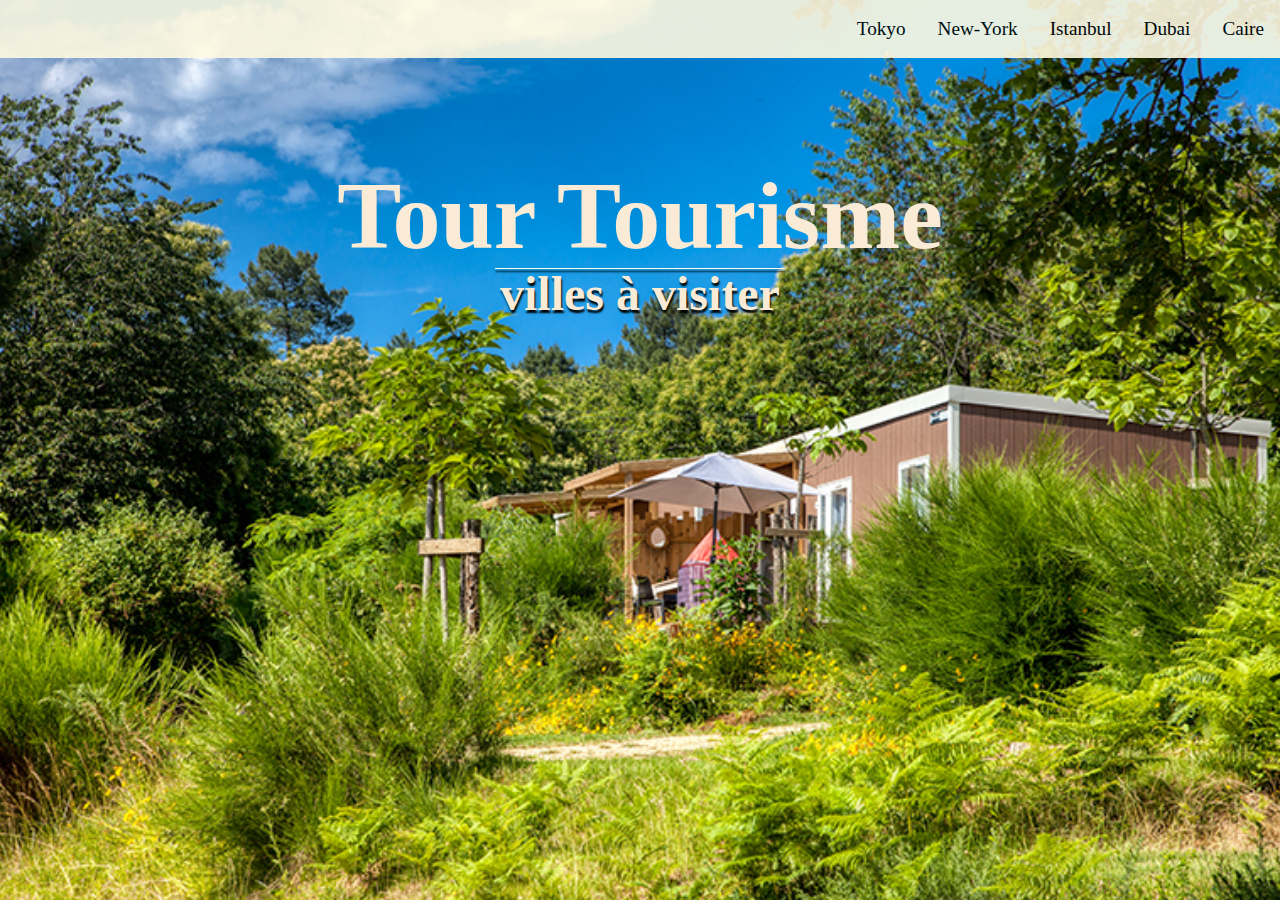
<file: index.html>
<!DOCTYPE html>
<html lang="en">
<head>
    <!--link rel="stylesheet" href="https://cdnjs.cloudflare.com/ajax/libs/font-awesome/4.7.0/css/font-awesome.css"-->
    <link rel="stylesheet" href="style.css">
    <meta charset="UTF-8">
    <meta http-equiv="X-UA-Compatible" content="IE=edge">
    <meta name="viewport" content="width=device-width, initial-scale=1.0">
    <title>Tourisme</title>
</head>
<body>
<header>
        <nav>
            <ul>
         </ul>
         <a href="caire.html">Caire</a>
         <a href="dubai.html">Dubai</a>
         <a href="istanbul.html" >Istanbul</a>
         <a href="new-york.html">New-York</a>
         <a href="tokyo.html">Tokyo</a>
                 </nav>
    <div id="imageDufont">
    <h1>Tour Tourisme</h1>
    <div id="premierTrait"></div>
    <h3>villes à visiter</h3>
</div>
</header>
<section id="presentation">
    <!--div id="textInto">
        <h2 align="center">Les meilleurs villes pour le tourisme</h2>
        <div id="prestations">
            <div class="imagesPrestation">
                <h4>CAIRE</h4>
                <a href="caire.html"><img width="500" src="images/c3.jpeg" alt=""></a>
            </div>
            <div class="imagesPrestation">
                <h4>DUBAI</h4>
                <a href="dubai.html"><img width="500" src="images/d1.jpg" alt=""></a>
            </div> 
            <div class="imagesPrestation">
                <h4>ISTANBUL</h4>
                <a href="istanbul.html"><img width="500" src="images/Is1.jpeg" alt=""></a>
            </div> 
            <div class="imagesPrestation">
                <h4>NEW-YORK</h4>
                <a href="new-york.html"><img width="500" src="images/nw1.png" alt=""></a>
            </div> 
            <div class="imagesPrestation">
                <h4>TOKYO</h4>
                <a href="tokyo.html"><img width="500" src="images/to4.webp" alt=""></a>
            </div> 
        </div>

    </div-->
</section>
</body>
</html>
</file>
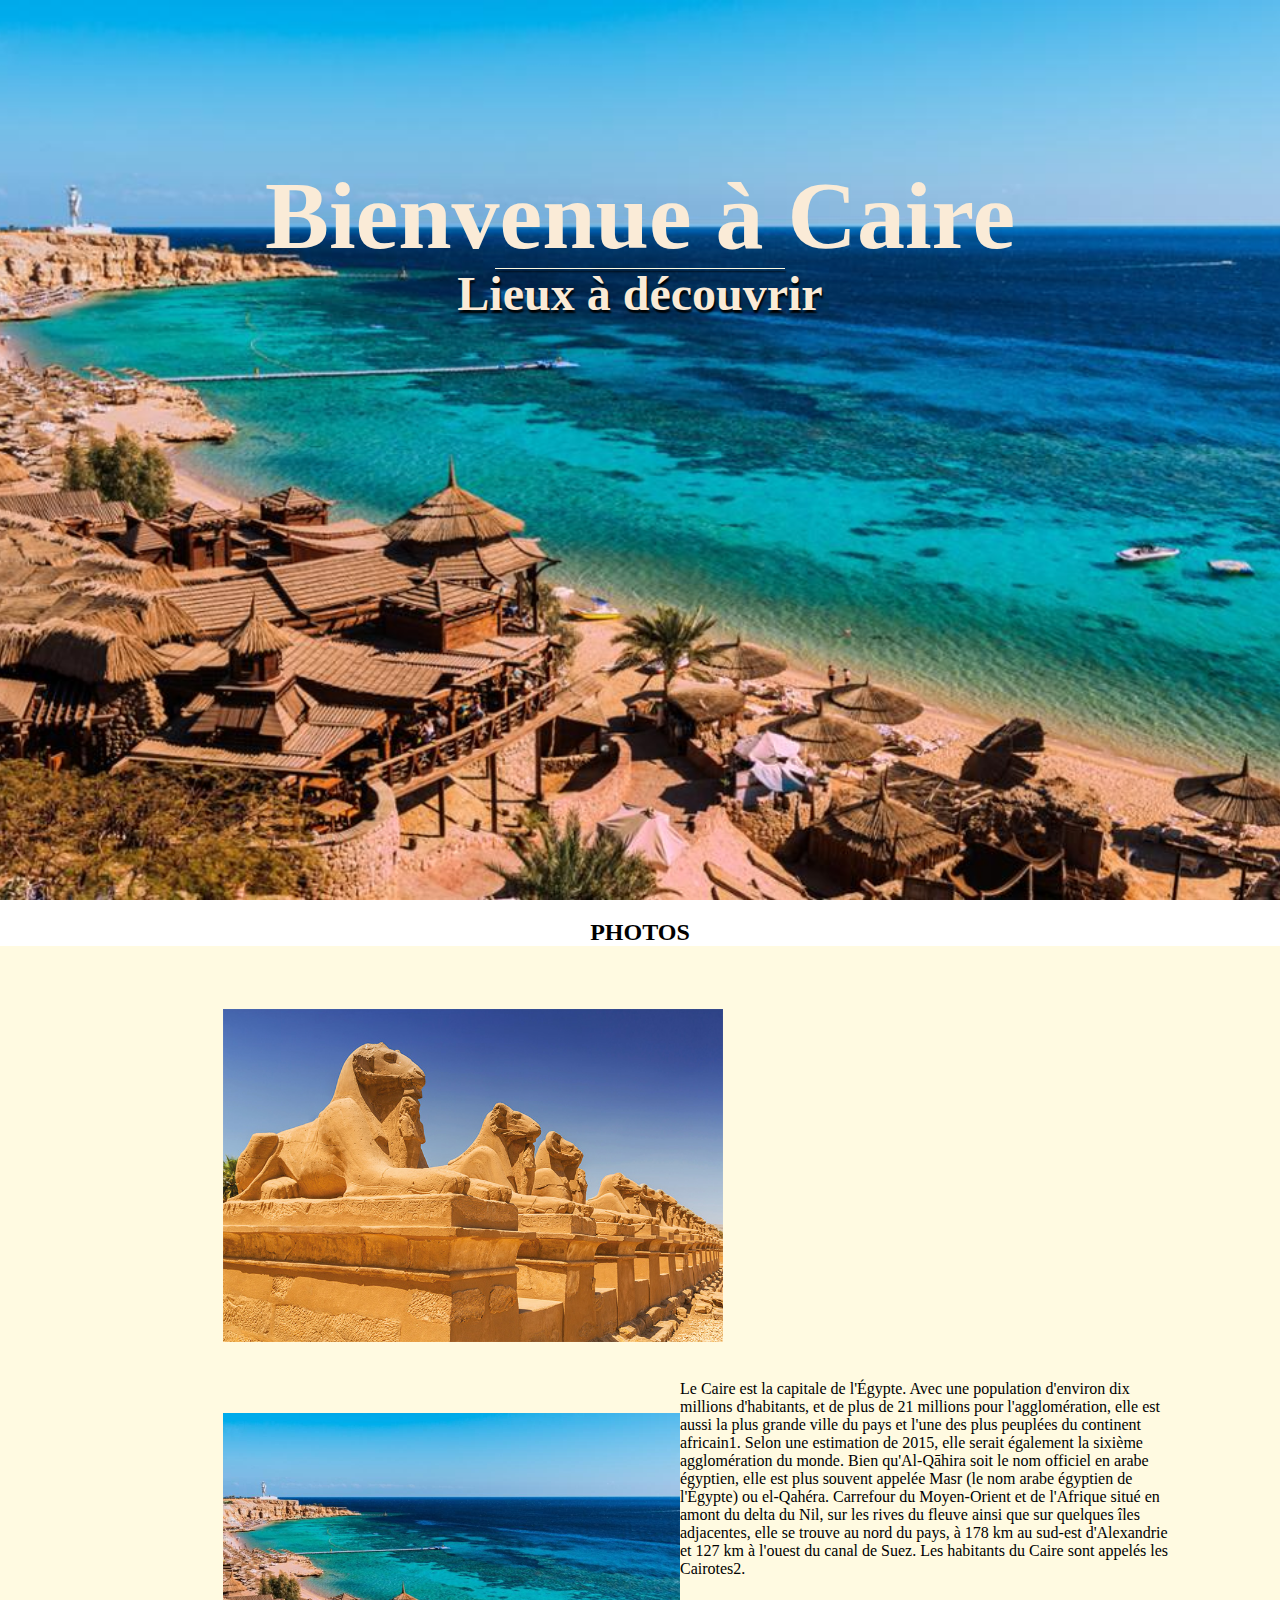
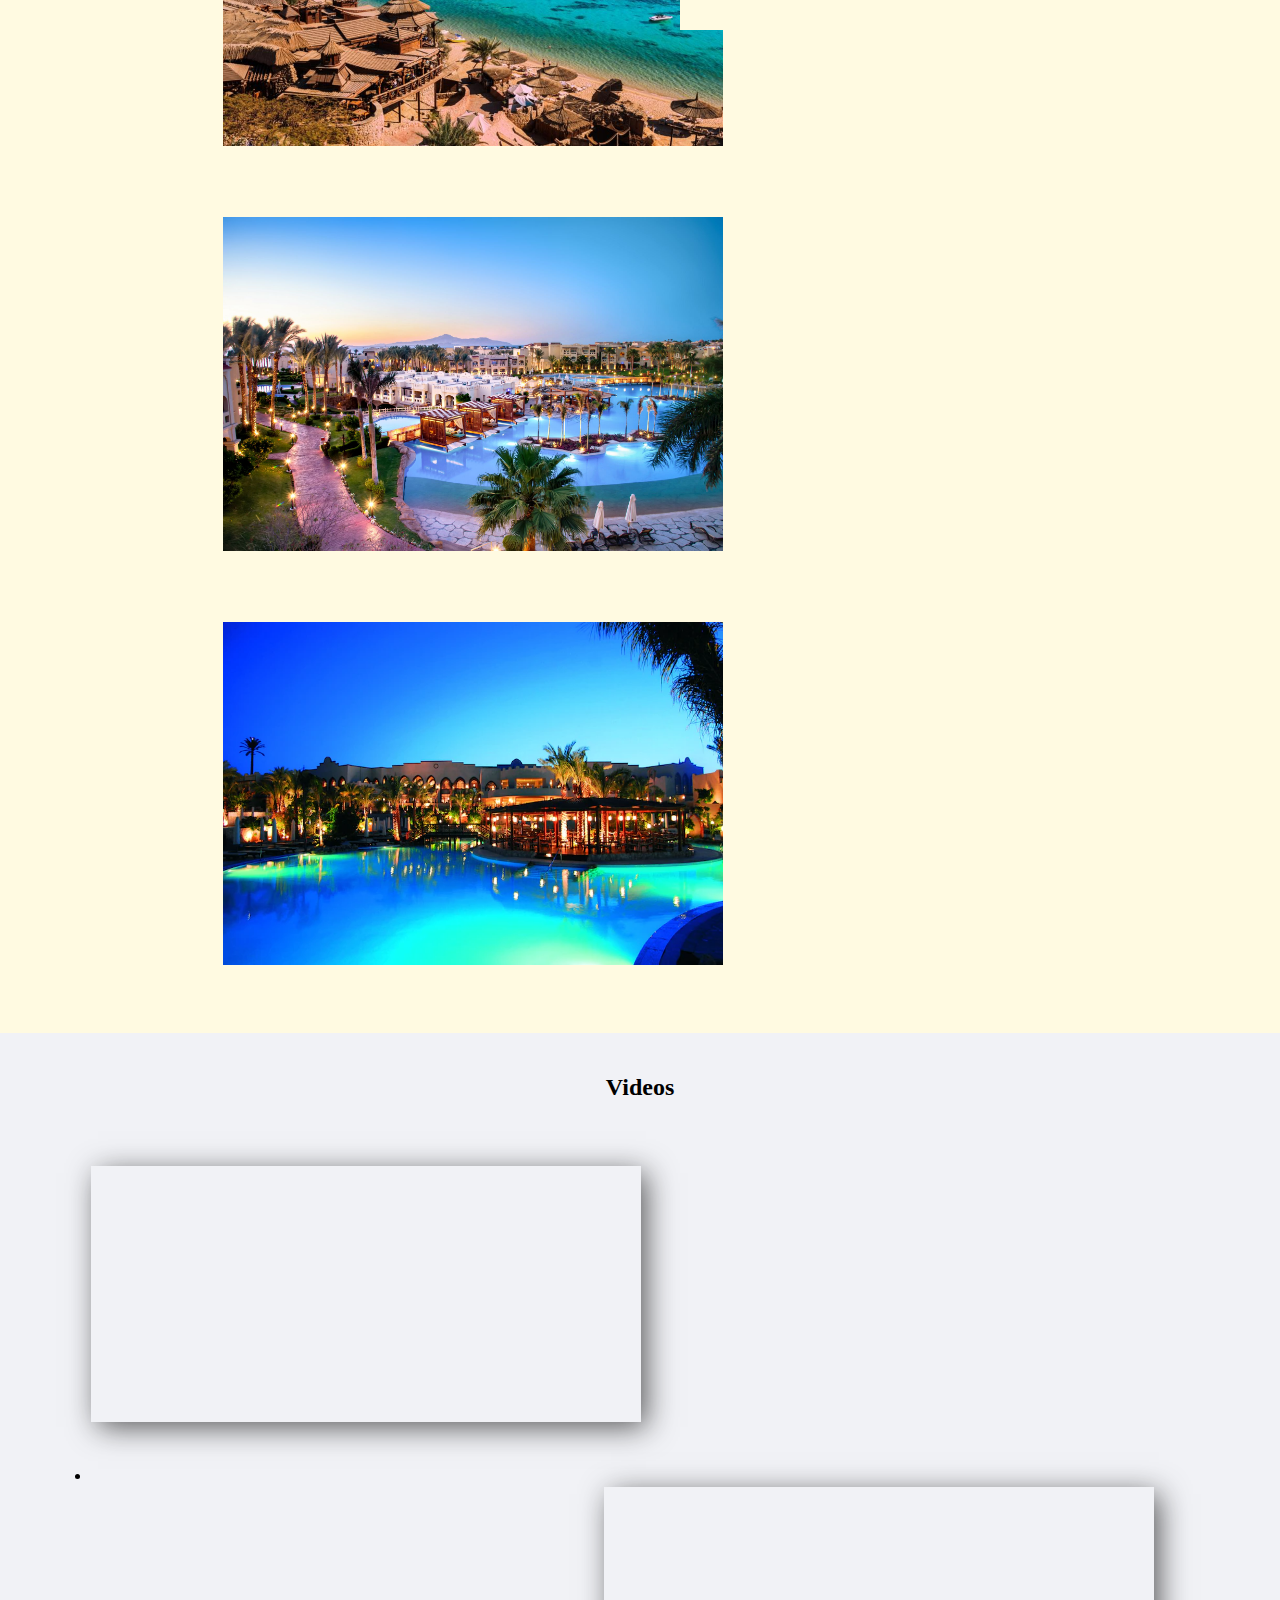
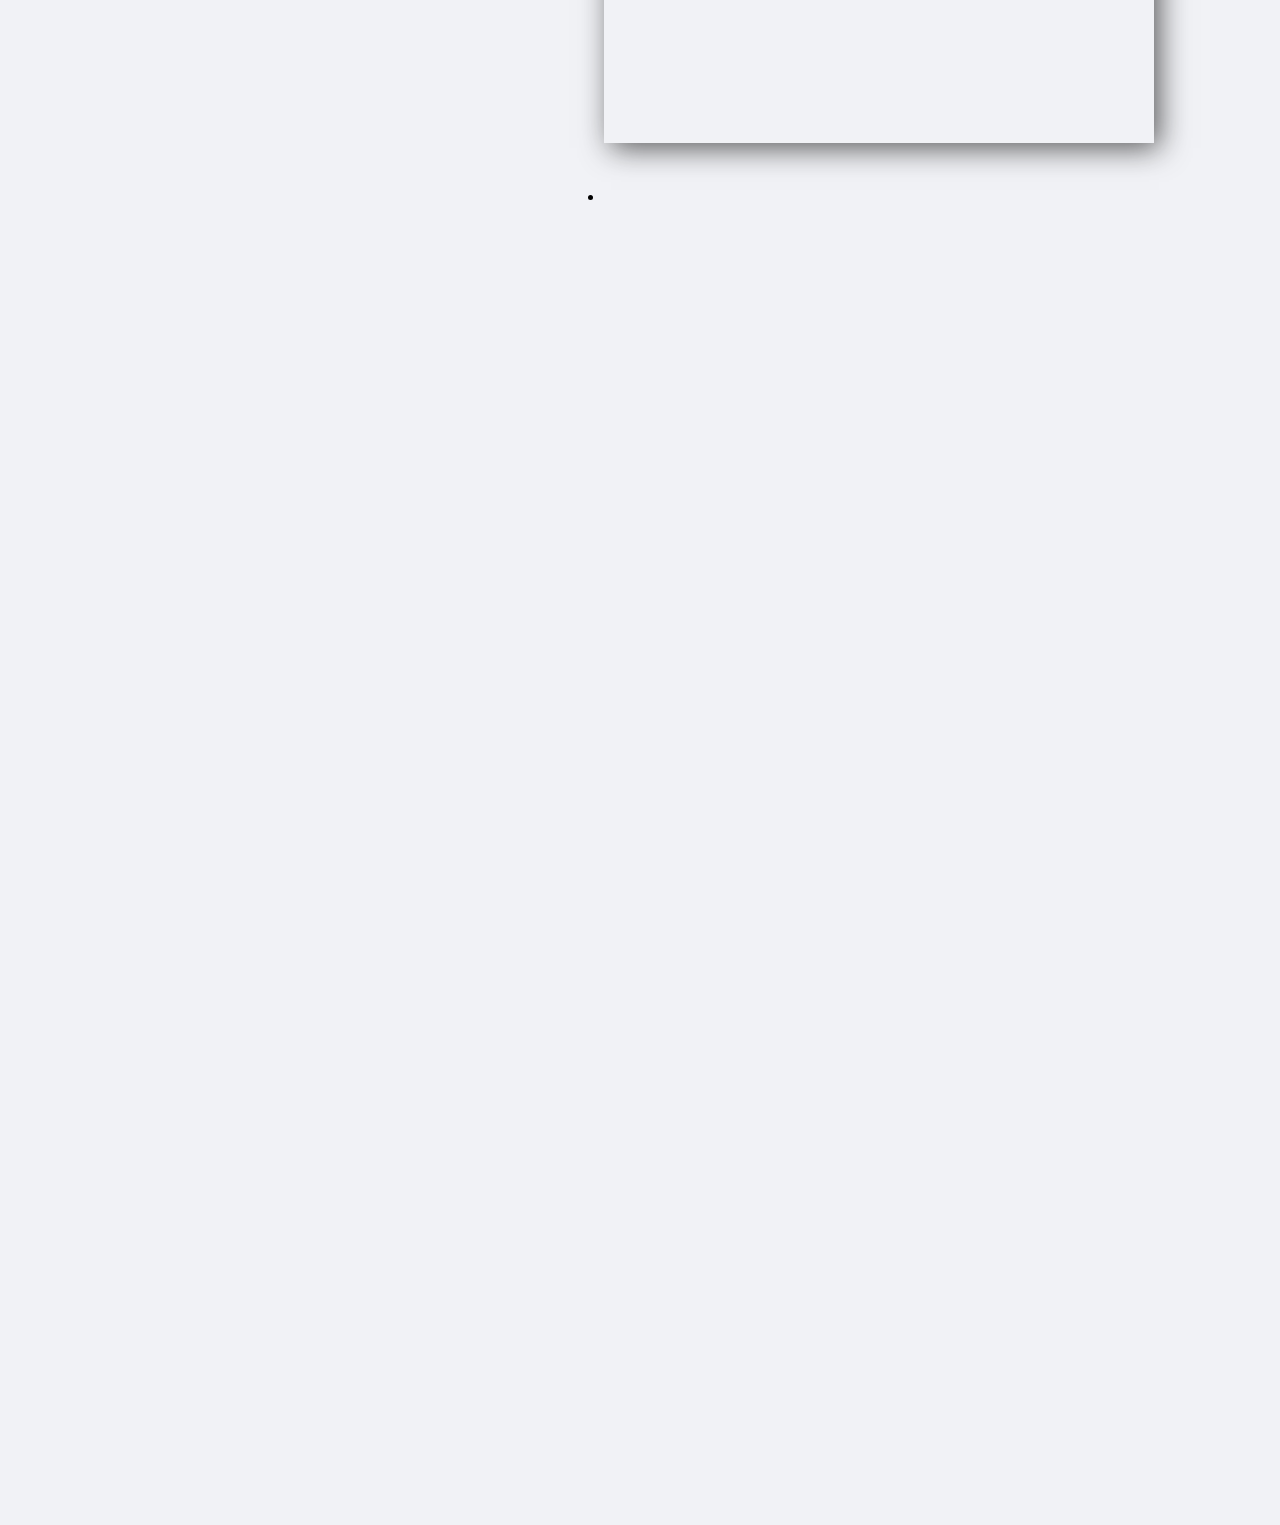
<file: caire.html>
<!DOCTYPE html>
<html lang="en">
<head>
    <link rel="stylesheet" href="style.css">
    <meta charset="UTF-8">
    <meta http-equiv="X-UA-Compatible" content="IE=edge">
    <meta name="viewport" content="width=device-width, initial-scale=1.0">
    <title>Caire</title>
</head>
<body>
    <header>
        <div id="ifont">
            <h1>Bienvenue à Caire</h1>
            <div id="pTrait"></div>
            <h3>Lieux à découvrir</h3>
        </div>
        <section id="presentation"> 
            <div id="textInto">
                <h2 align="center">PHOTOS </h2>
                <div id="prestations">
                    <div class="imagesPrestation">
                        <a href="#"><img width="500" src="images/c2.jpeg" alt=""></a>
                    </div> 
                    <div class="imagesPrestation">
                        <a href="#"><img width="500" src="images/c3.jpeg" alt=""></a>
                    </div> 
                    <div class="oz">
                        <p >Le Caire est la capitale de l'Égypte. Avec une population d'environ dix millions d'habitants, et de plus de 21 millions pour l'agglomération, elle est aussi la plus grande ville du pays et l'une des plus peuplées du continent africain1. Selon une estimation de 2015, elle serait également la sixième agglomération du monde. Bien qu'Al-Qāhira soit le nom officiel en arabe égyptien, elle est plus souvent appelée Masr (le nom arabe égyptien de l'Égypte) ou el-Qahéra. Carrefour du Moyen-Orient et de l'Afrique situé en amont du delta du Nil, sur les rives du fleuve ainsi que sur quelques îles adjacentes, elle se trouve au nord du pays, à 178 km au sud-est d'Alexandrie et 127 km à l'ouest du canal de Suez. Les habitants du Caire sont appelés les Cairotes2.
                        </p>
                        </div> 
                    <div class="imagesPrestation">
                        <a href="#"><img width="500" src="images/c4.jpeg" alt=""></a>
                    </div> 
                    <div class="imagesPrestation">
                        <a href="#"><img width="500" src="images/c5.webp" alt=""></a>
                    </div> 
                </div>
        
            </div>
        </section>
    </header>
    <section id="tourisme">
        <h2 align="center">Videos</h2>
        <ul>
            <li id="pp"><iframe width="560" height="315" src="https://www.youtube.com/embed/Ou7tYNfo7Rk" title="YouTube video player" frameborder="0" allow="accelerometer; autoplay; clipboard-write; encrypted-media; gyroscope; picture-in-picture" allowfullscreen></iframe></li>
            <li id="pd"><iframe width="560" height="315" src="https://www.youtube.com/embed/yVOfFQSRTNs" title="YouTube video player" frameborder="0" allow="accelerometer; autoplay; clipboard-write; encrypted-media; gyroscope; picture-in-picture" allowfullscreen></iframe></li>
            
        </ul>
    </section>
</body>
</html>
</file>
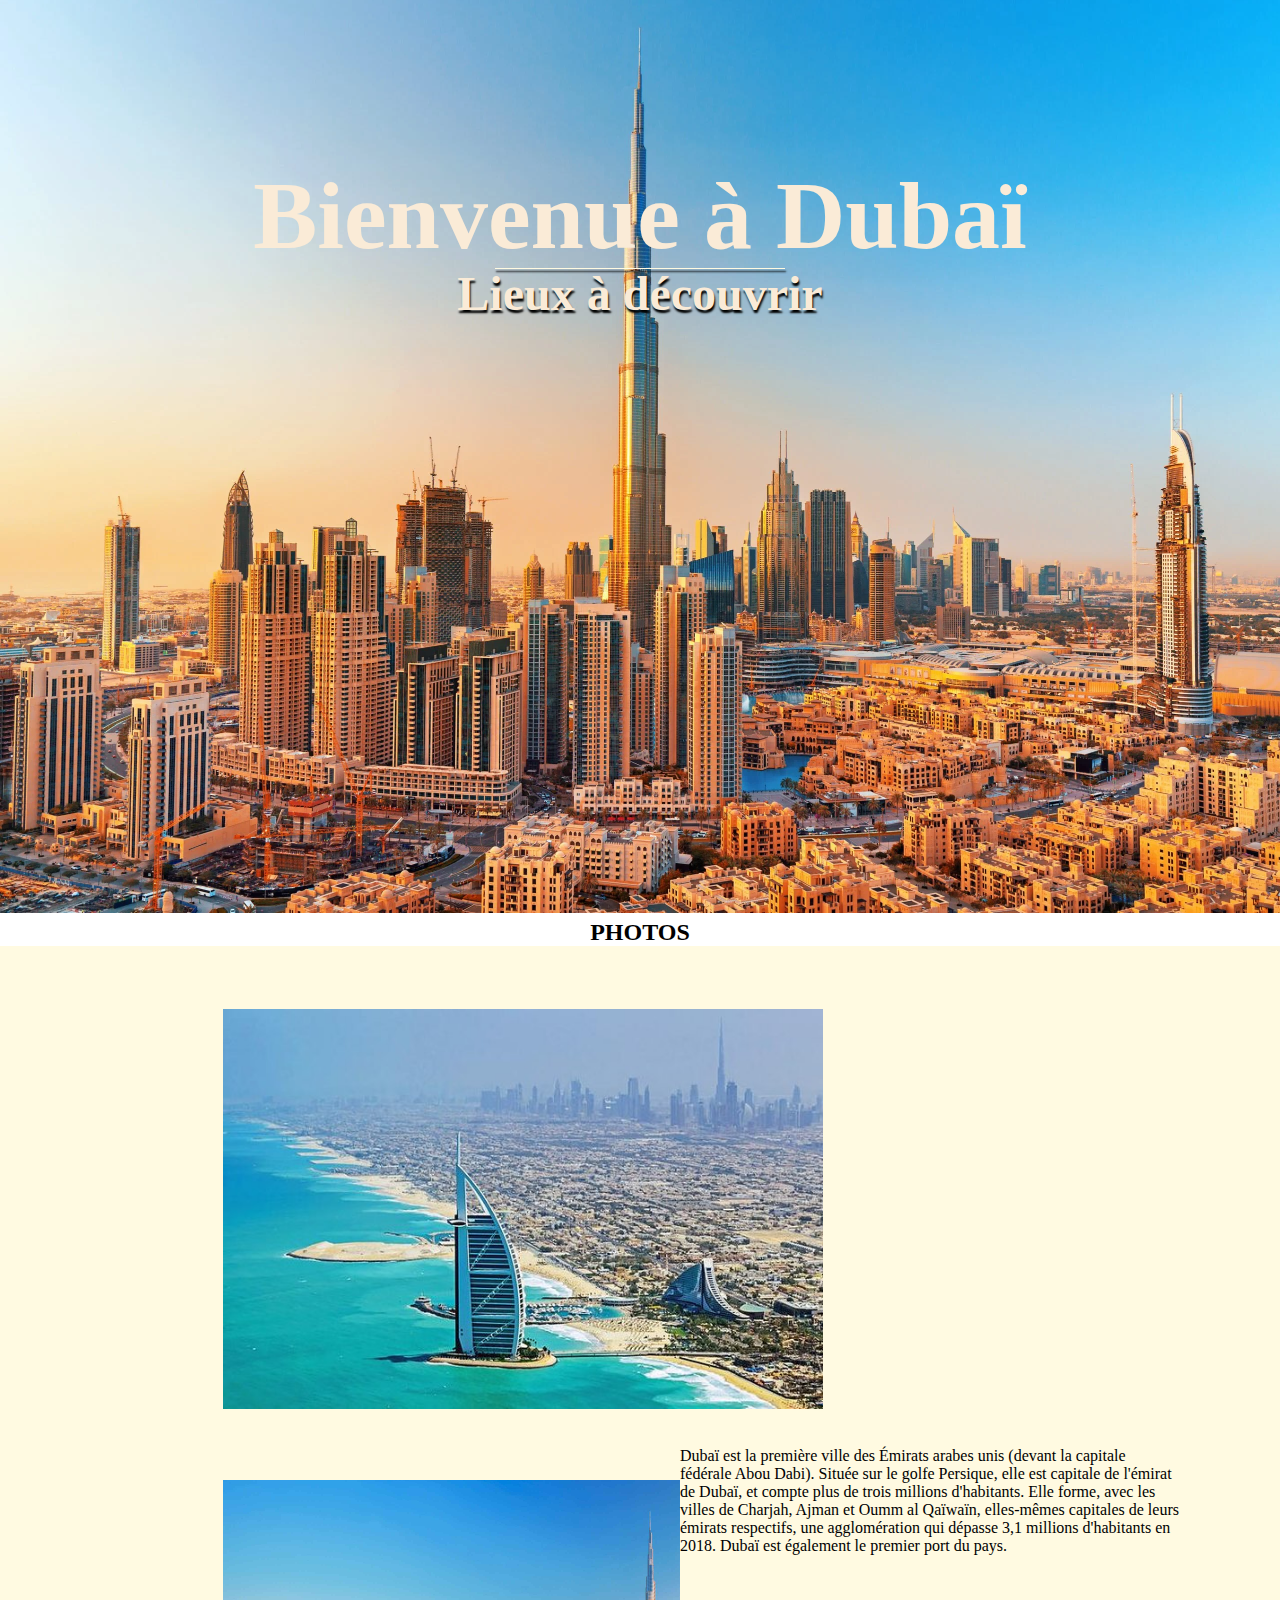
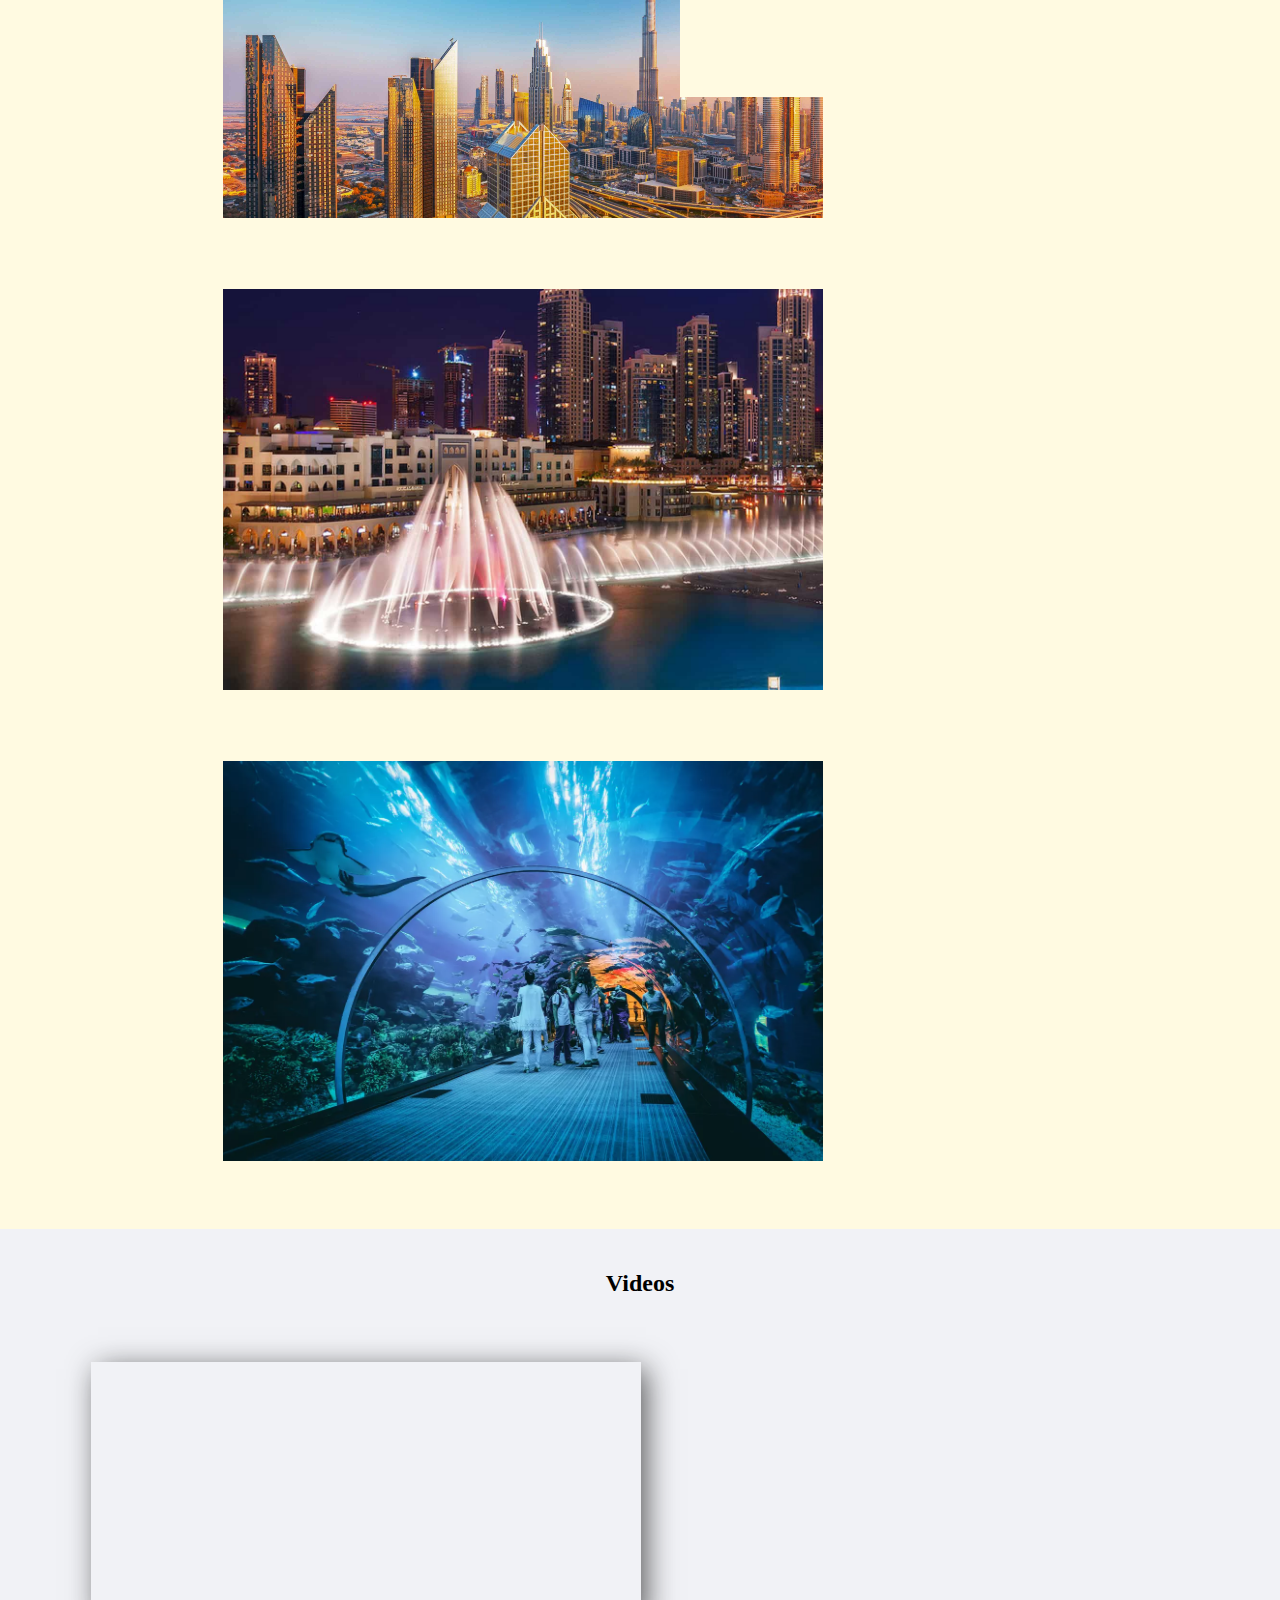
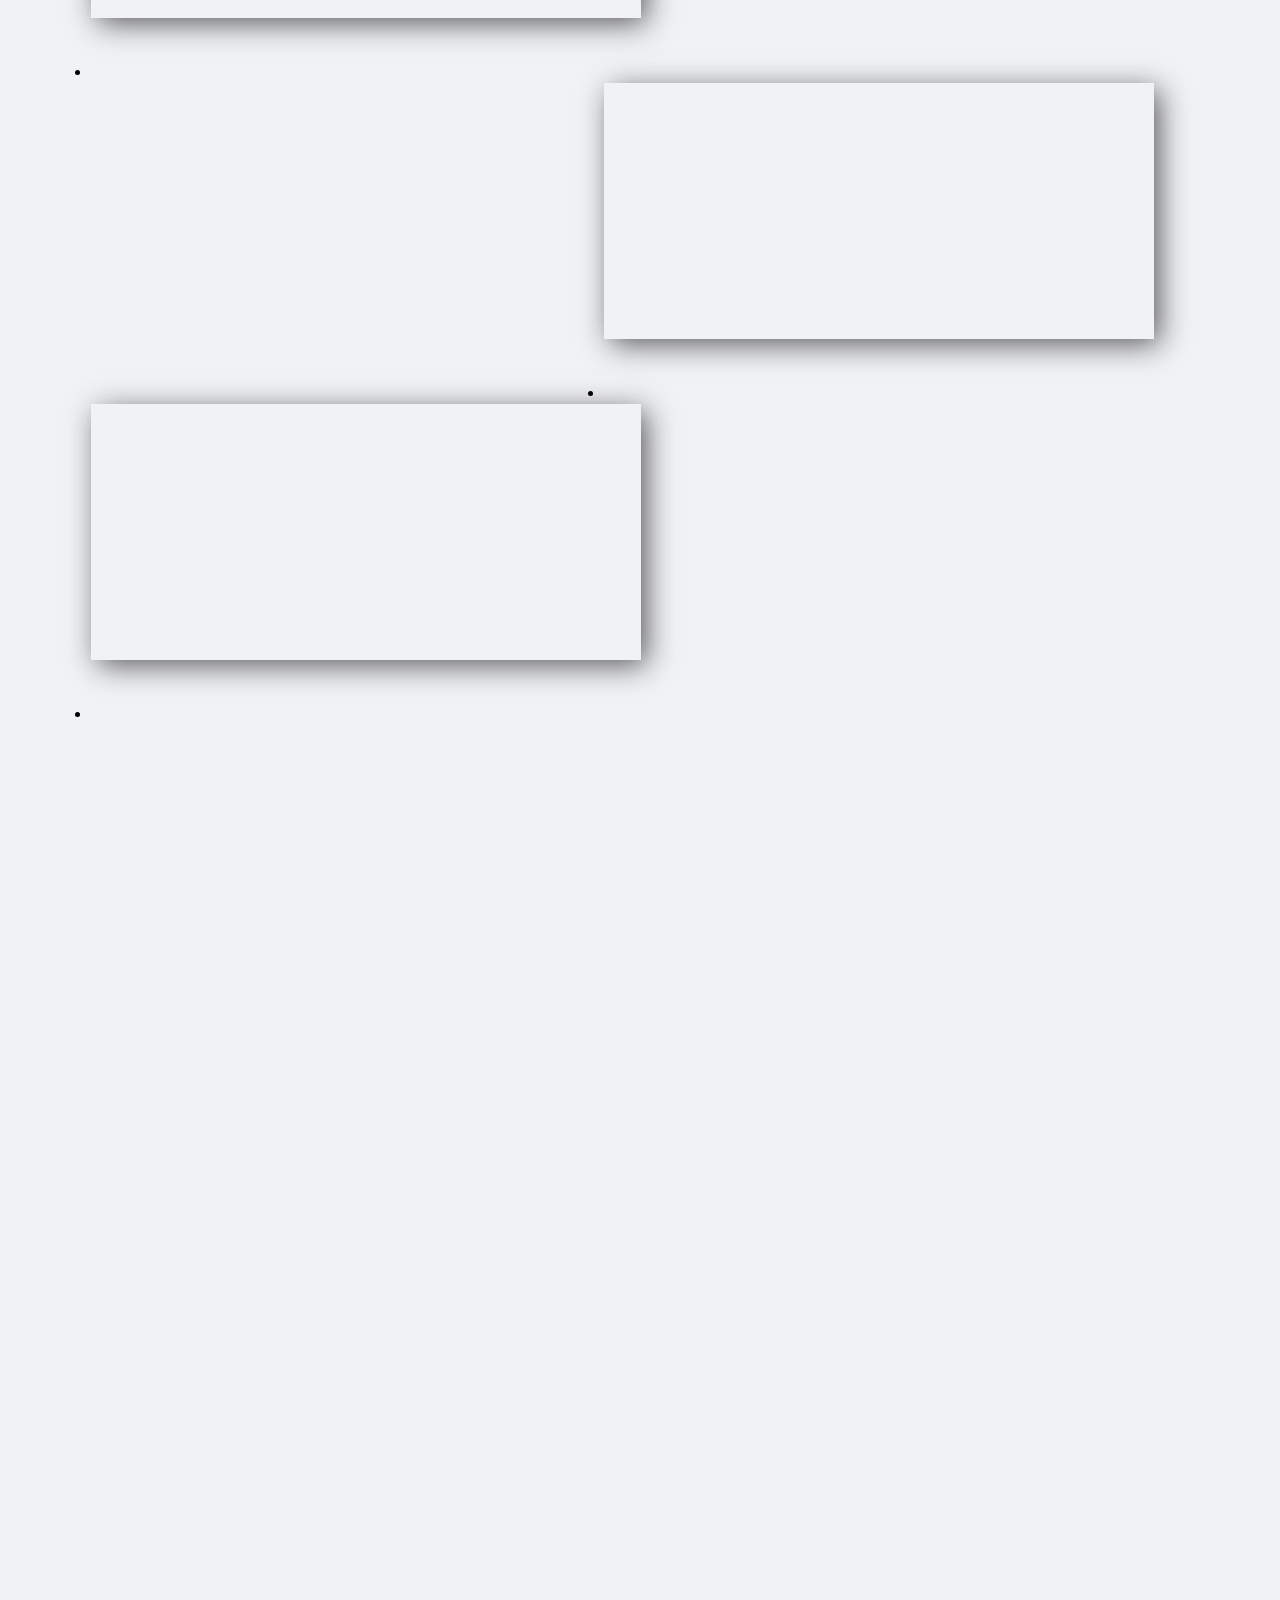
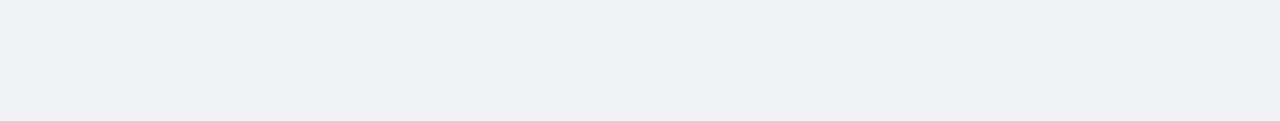
<file: dubai.html>
<!DOCTYPE html>
<html lang="en">
<head>
    <link rel="stylesheet" href="style.css">
    <link rel="stylesheet" href="https://cdnjs.cloudflare.com/ajax/libs/font-awesome/4.7.0/css/font-awesome.css">
    <meta charset="UTF-8">
    <meta http-equiv="X-UA-Compatible" content="IE=edge">
    <meta name="viewport" content="width=device-width, initial-scale=1.0">
    <title>Dubai</title>
</head>
<body>
    <header>
        <div id="dfont">
            <h1>Bienvenue à Dubaï</h1>
            <div id="pTrait"></div>
            <h3>Lieux à découvrir</h3>
        </div>
        <section id="presentation">
            <div id="textInto">
                <h2 align="center">PHOTOS </h2>
                <div id="prestations">
                    <div class="imagesPrestation">
                        <a href="#"><img width="600" src="images/d2.jpg" alt=""></a>
                    </div> 
                    <div class="imagesPrestation">
                        <a href="#"><img width="600" src="images/d7.jpeg" alt=""></a>
                    </div> 
                    <div class="oz">
                        <p >Dubaï est la première ville des Émirats arabes unis (devant la capitale fédérale Abou Dabi). Située sur le golfe Persique, elle est capitale de l'émirat de Dubaï, et compte plus de trois millions d'habitants. Elle forme, avec les villes de Charjah, Ajman et Oumm al Qaïwaïn, elles-mêmes capitales de leurs émirats respectifs, une agglomération qui dépasse 3,1 millions d'habitants en 2018. Dubaï est également le premier port du pays.
                        </p>
                        </div> 
                    <div class="imagesPrestation">
                        <a href="#"><img width="600" src="images/d9.jpeg" alt=""></a>
                    </div> 
                    <div class="imagesPrestation">
                        <a href="#"><img width="600"  src="images/d8.webp" alt=""></a>
                    </div> 
                </div>
        
            </div>
        </section>
    </header>
    <section id="tourisme">
        <h2 align="center">Videos</h2>
        <ul>
            <li id="pp"><iframe width="560" height="315" src="https://www.youtube.com/embed/Ex2iAyaEElQ" title="YouTube video player" frameborder="0" allow="accelerometer; autoplay; clipboard-write; encrypted-media; gyroscope; picture-in-picture" allowfullscreen></iframe></li>
            <li id="pd"><iframe width="560" height="315" src="https://www.youtube.com/embed/upFoXg7myu8" title="YouTube video player" frameborder="0" allow="accelerometer; autoplay; clipboard-write; encrypted-media; gyroscope; picture-in-picture" allowfullscreen></iframe></li>
            <li id="pt"><iframe width="560" height="315" src="https://www.youtube.com/embed/xP_ih-MlwDo" title="YouTube video player" frameborder="0" allow="accelerometer; autoplay; clipboard-write; encrypted-media; gyroscope; picture-in-picture" allowfullscreen></iframe></li>
           
        </ul>
    </section>
</body>
</html>
</file>
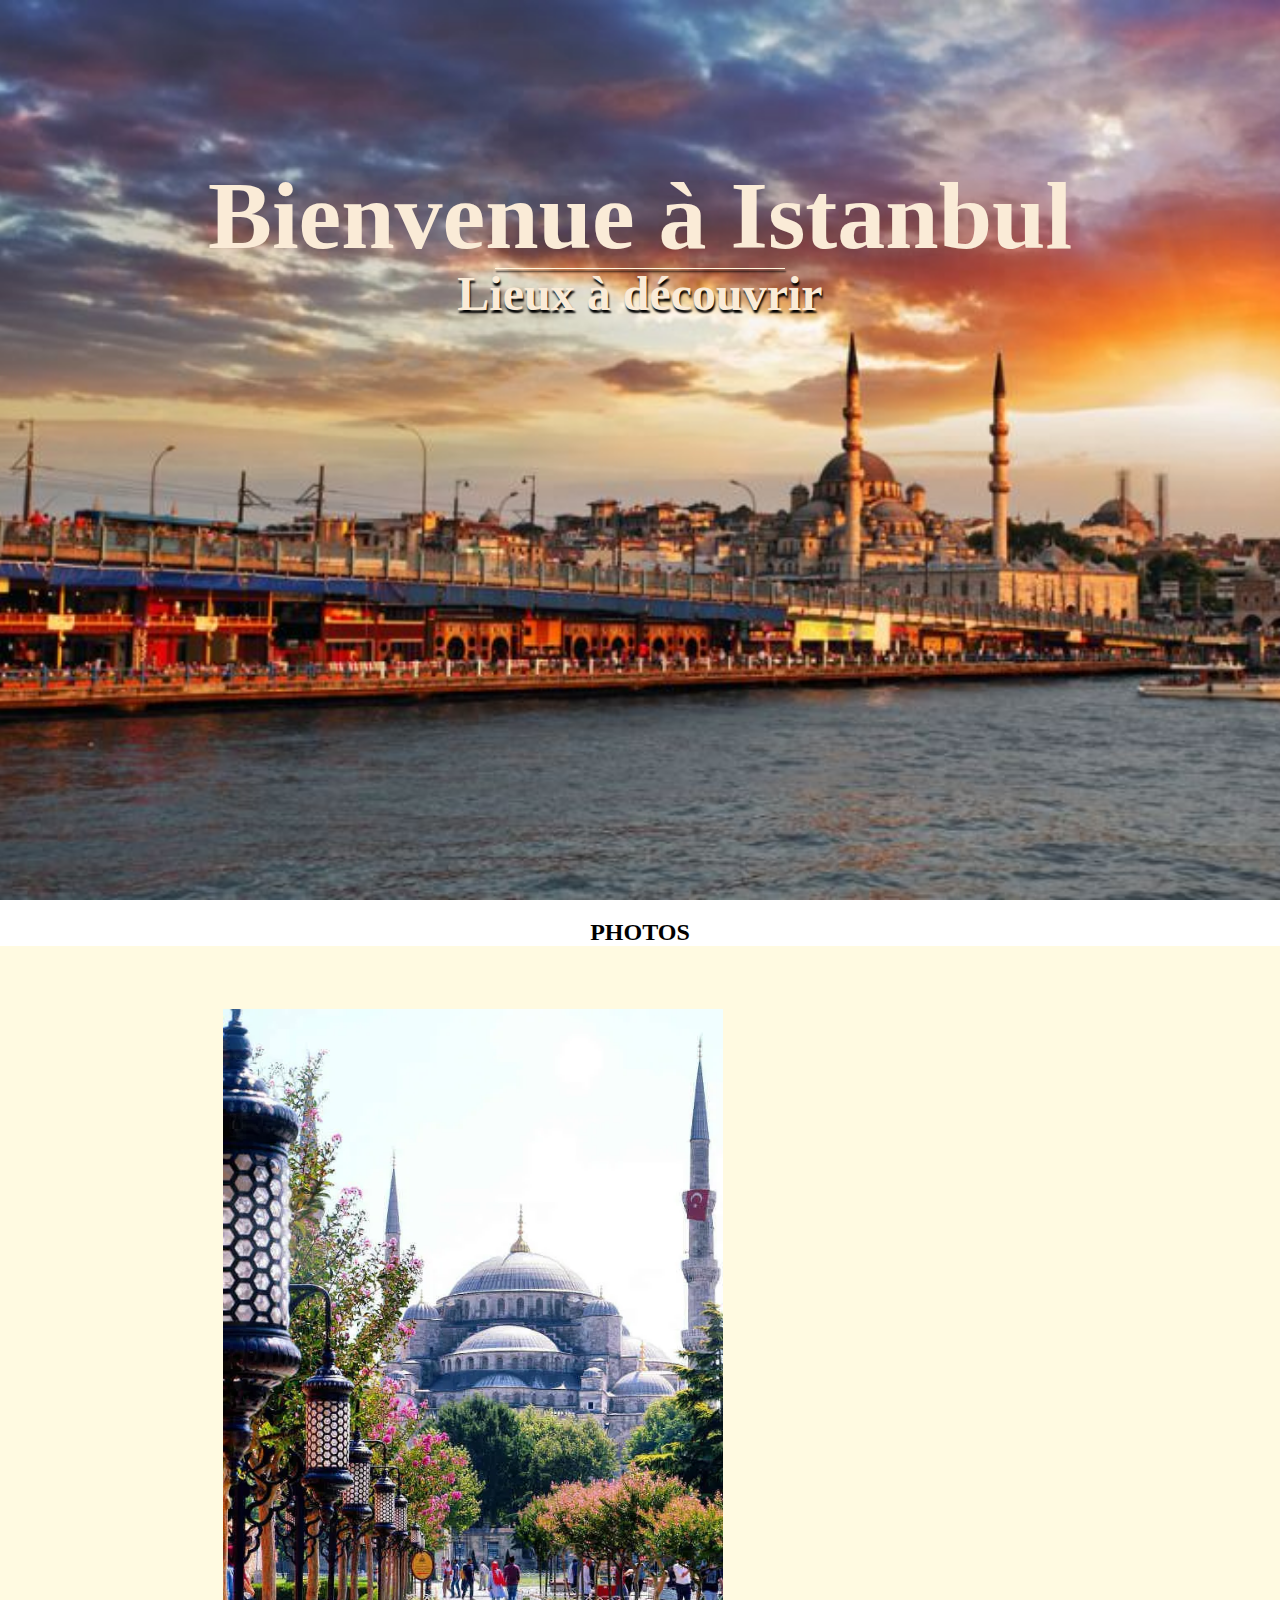
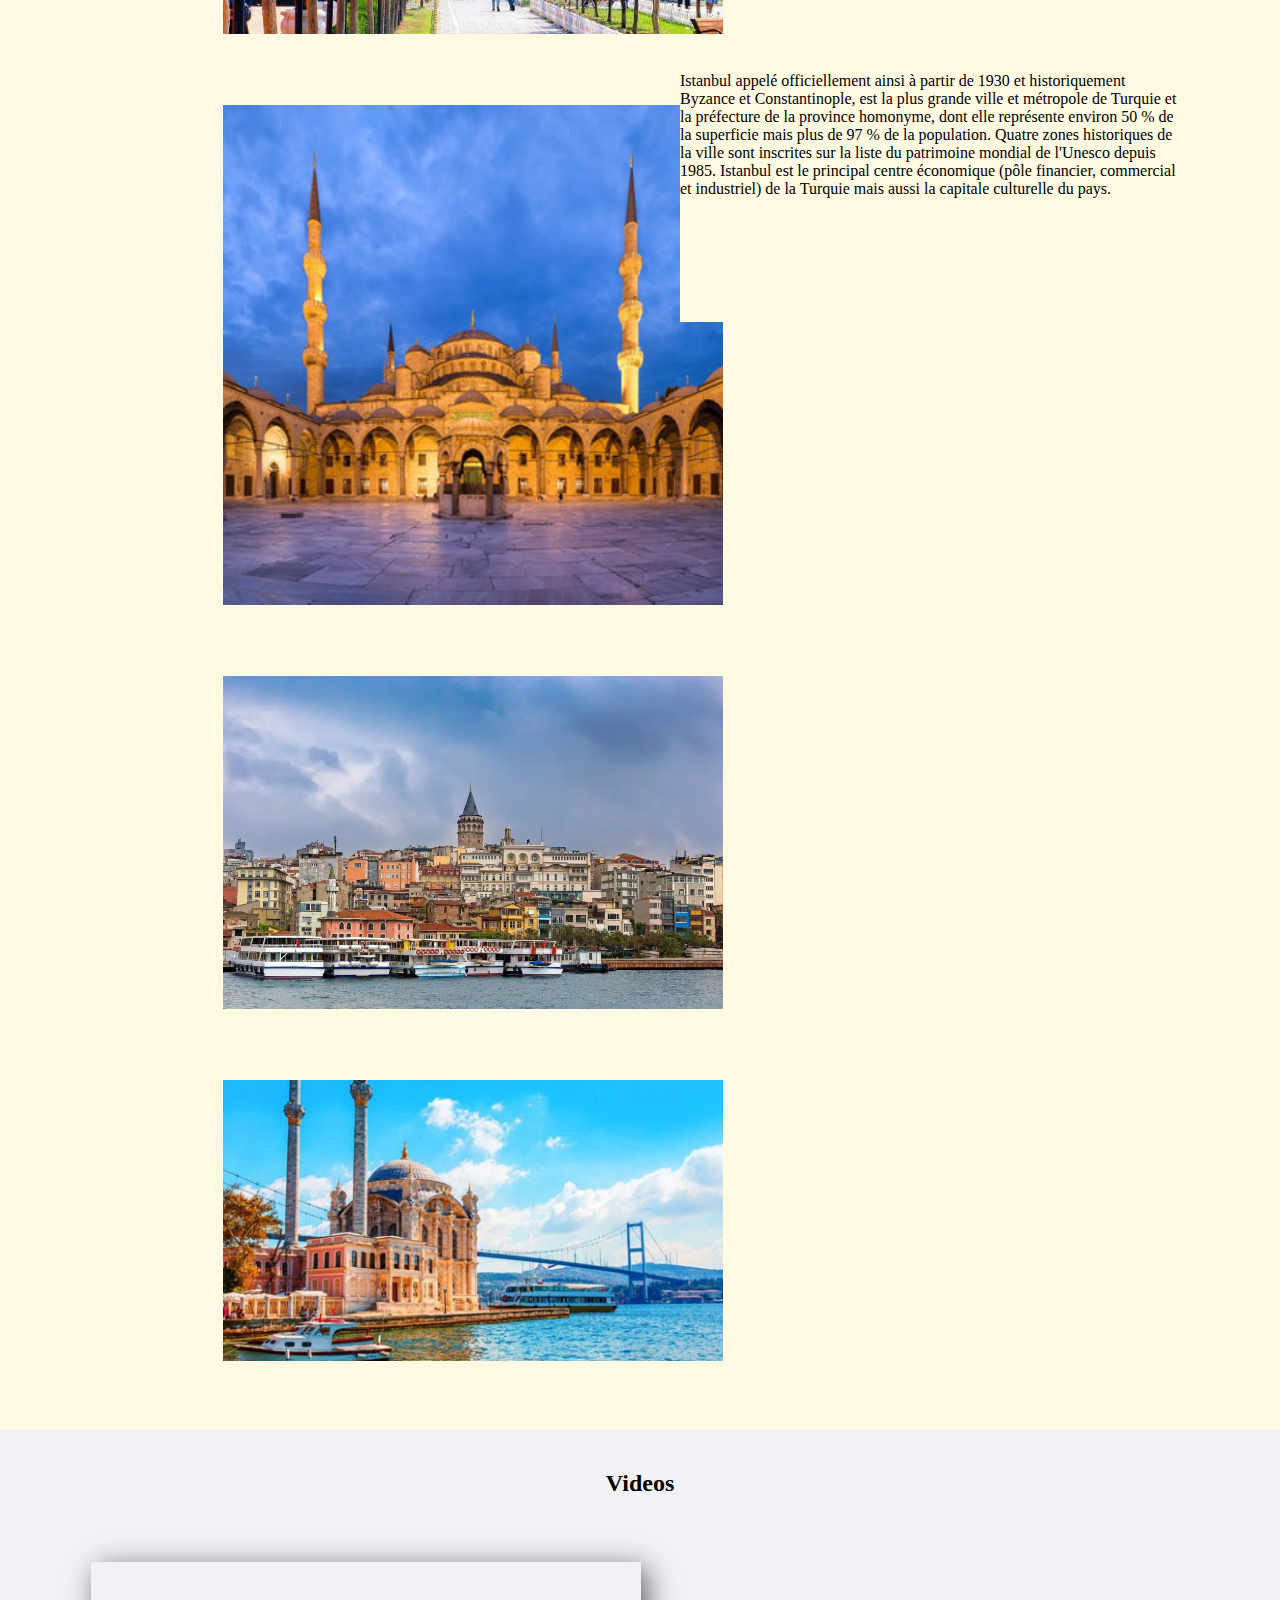
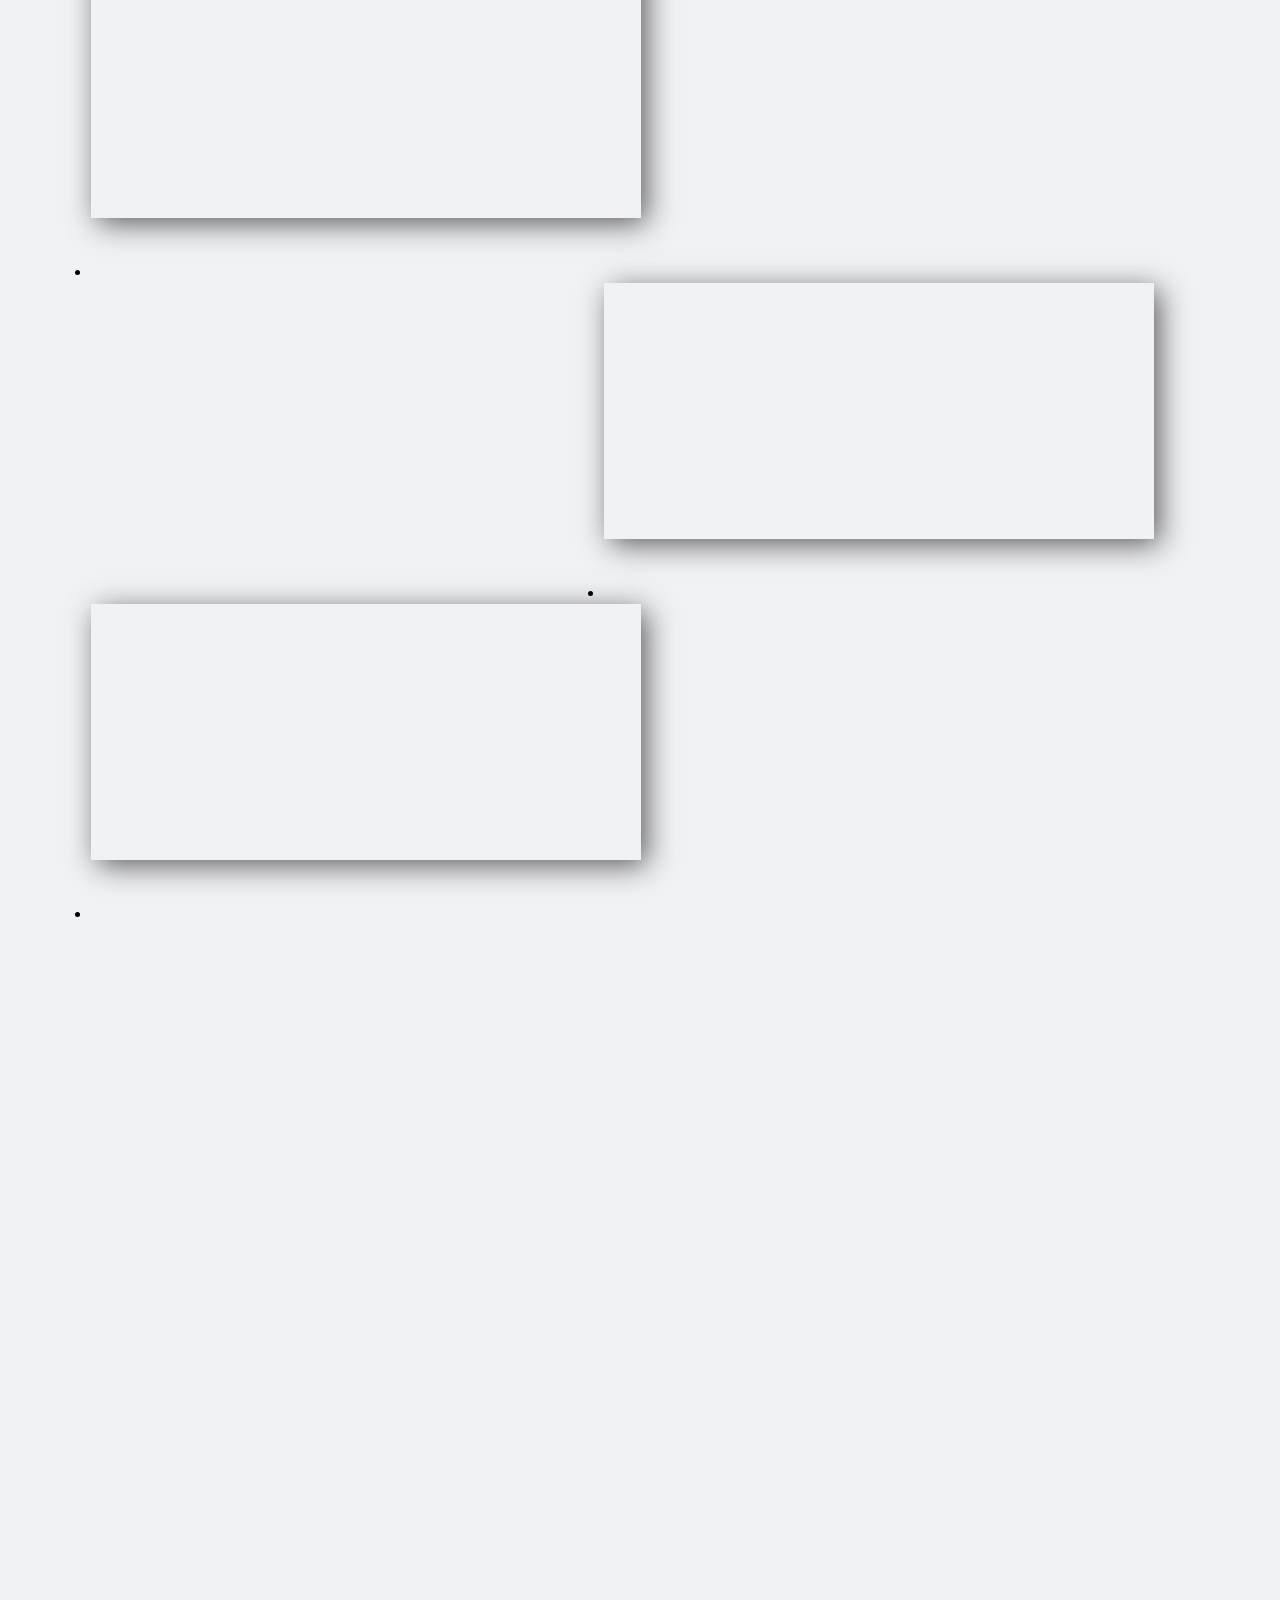
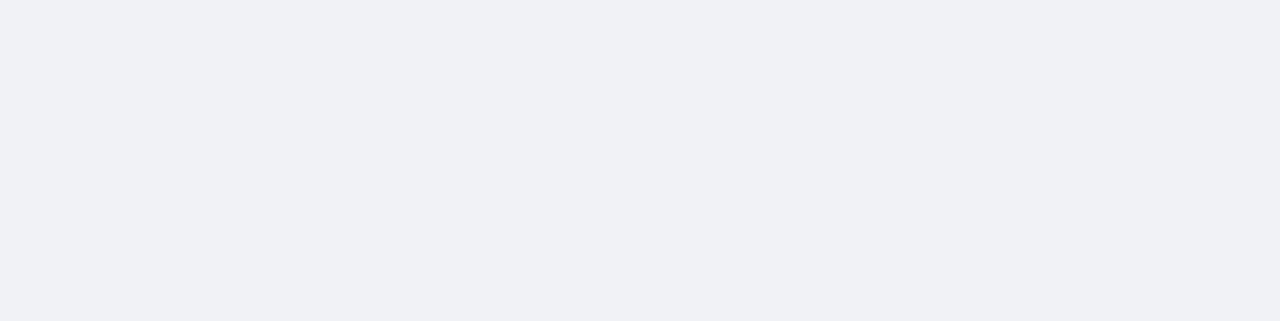
<file: istanbul.html>
<!DOCTYPE html>
<html lang="en">
<head>
    <link rel="stylesheet" href="style.css">
    <link rel="stylesheet" href="https://cdnjs.cloudflare.com/ajax/libs/font-awesome/4.7.0/css/font-awesome.css">
    <meta charset="UTF-8">
    <meta http-equiv="X-UA-Compatible" content="IE=edge">
    <meta name="viewport" content="width=device-width, initial-scale=1.0">
    <title>Istanbul</title>
</head>
<body>
    <header>
        <div id="tfont">
            <h1>Bienvenue à Istanbul</h1>
            <div id="pTrait"></div>
            <h3>Lieux à découvrir</h3>
        </div>
        <section id="presentation">
            <div id="textInto">
                <h2 align="center">PHOTOS </h2>
                <div id="prestations">
                    <div class="imagesPrestation">
                        <a href="#"><img width="500" src="images/Is5.webp" alt=""></a>
                    </div> 
                    <div class="imagesPrestation">
                        <a href="#"><img width="500" src="images/Is2.jpeg" alt=""></a>
                    </div>
                    <div class="oz">
                        <p >Istanbul appelé officiellement ainsi à partir de 1930 et historiquement Byzance et Constantinople, est la plus grande ville et métropole de Turquie et la préfecture de la province homonyme, dont elle représente environ 50 % de la superficie mais plus de 97 % de la population. Quatre zones historiques de la ville sont inscrites sur la liste du patrimoine mondial de l'Unesco depuis 1985. Istanbul est le principal centre économique (pôle financier, commercial et industriel) de la Turquie mais aussi la capitale culturelle du pays.
                        </p>
                        </div> 
                    <div class="imagesPrestation">
                        <a href="#"><img width="500" src="images/Is3.webp" alt=""></a>
                    </div> 
                    <div class="imagesPrestation">
                        <a href="#"><img width="500" src="images/Is4.jpeg" alt=""></a>
                    </div> 
                </div>
        
            </div>
        </section>
    </header>
    <section id="tourisme">
        <h2 align="center">Videos</h2>
        <ul>
            <li id="pp"><iframe width="560" height="315" src="https://www.youtube.com/embed/AJfH24TunVA" title="YouTube video player" frameborder="0" allow="accelerometer; autoplay; clipboard-write; encrypted-media; gyroscope; picture-in-picture" allowfullscreen></iframe></li>
            <li id="pd"><iframe width="560" height="315" src="https://www.youtube.com/embed/jGZs29qZAVQ" title="YouTube video player" frameborder="0" allow="accelerometer; autoplay; clipboard-write; encrypted-media; gyroscope; picture-in-picture" allowfullscreen></iframe></li>
            <li id="pt"><iframe width="560" height="315" src="https://www.youtube.com/embed/4DreVxqHYm0" title="YouTube video player" frameborder="0" allow="accelerometer; autoplay; clipboard-write; encrypted-media; gyroscope; picture-in-picture" allowfullscreen></iframe></li>
            
        </ul>
    </section>
</body>
</html>
</file>
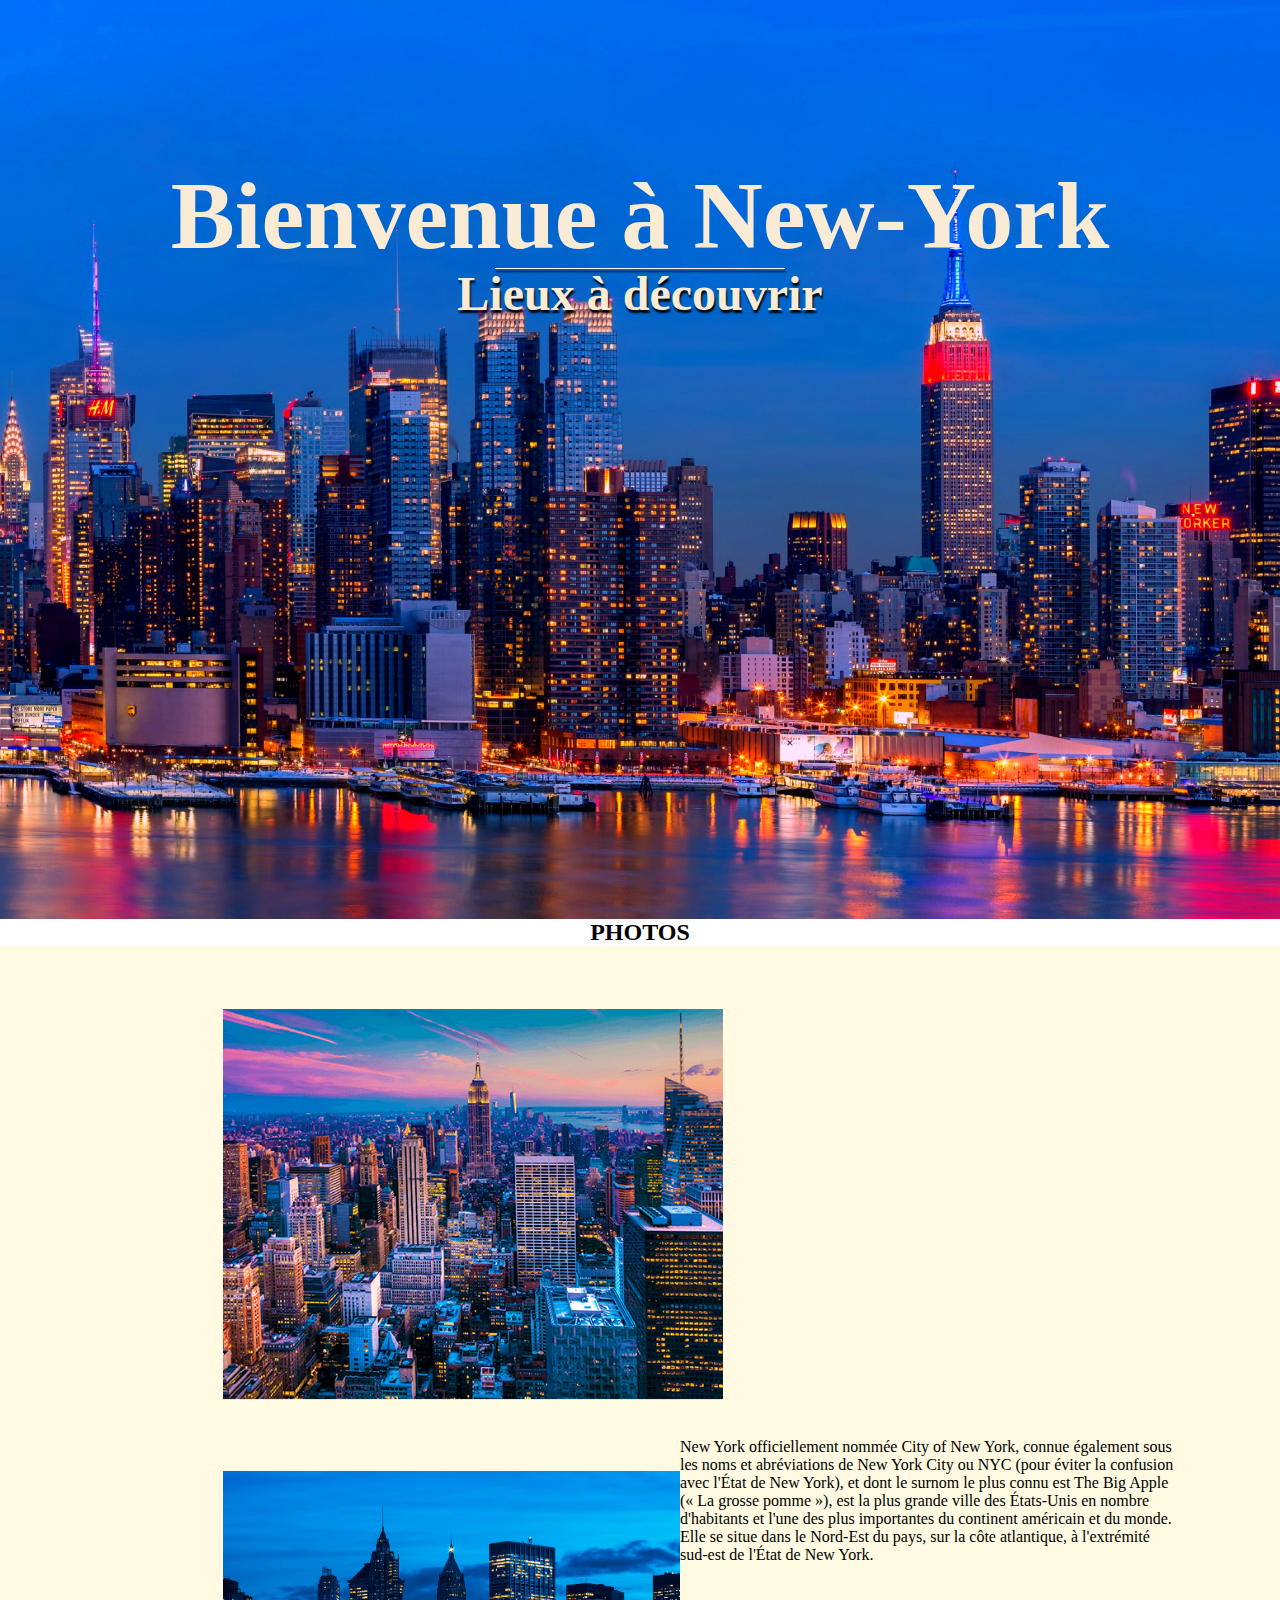
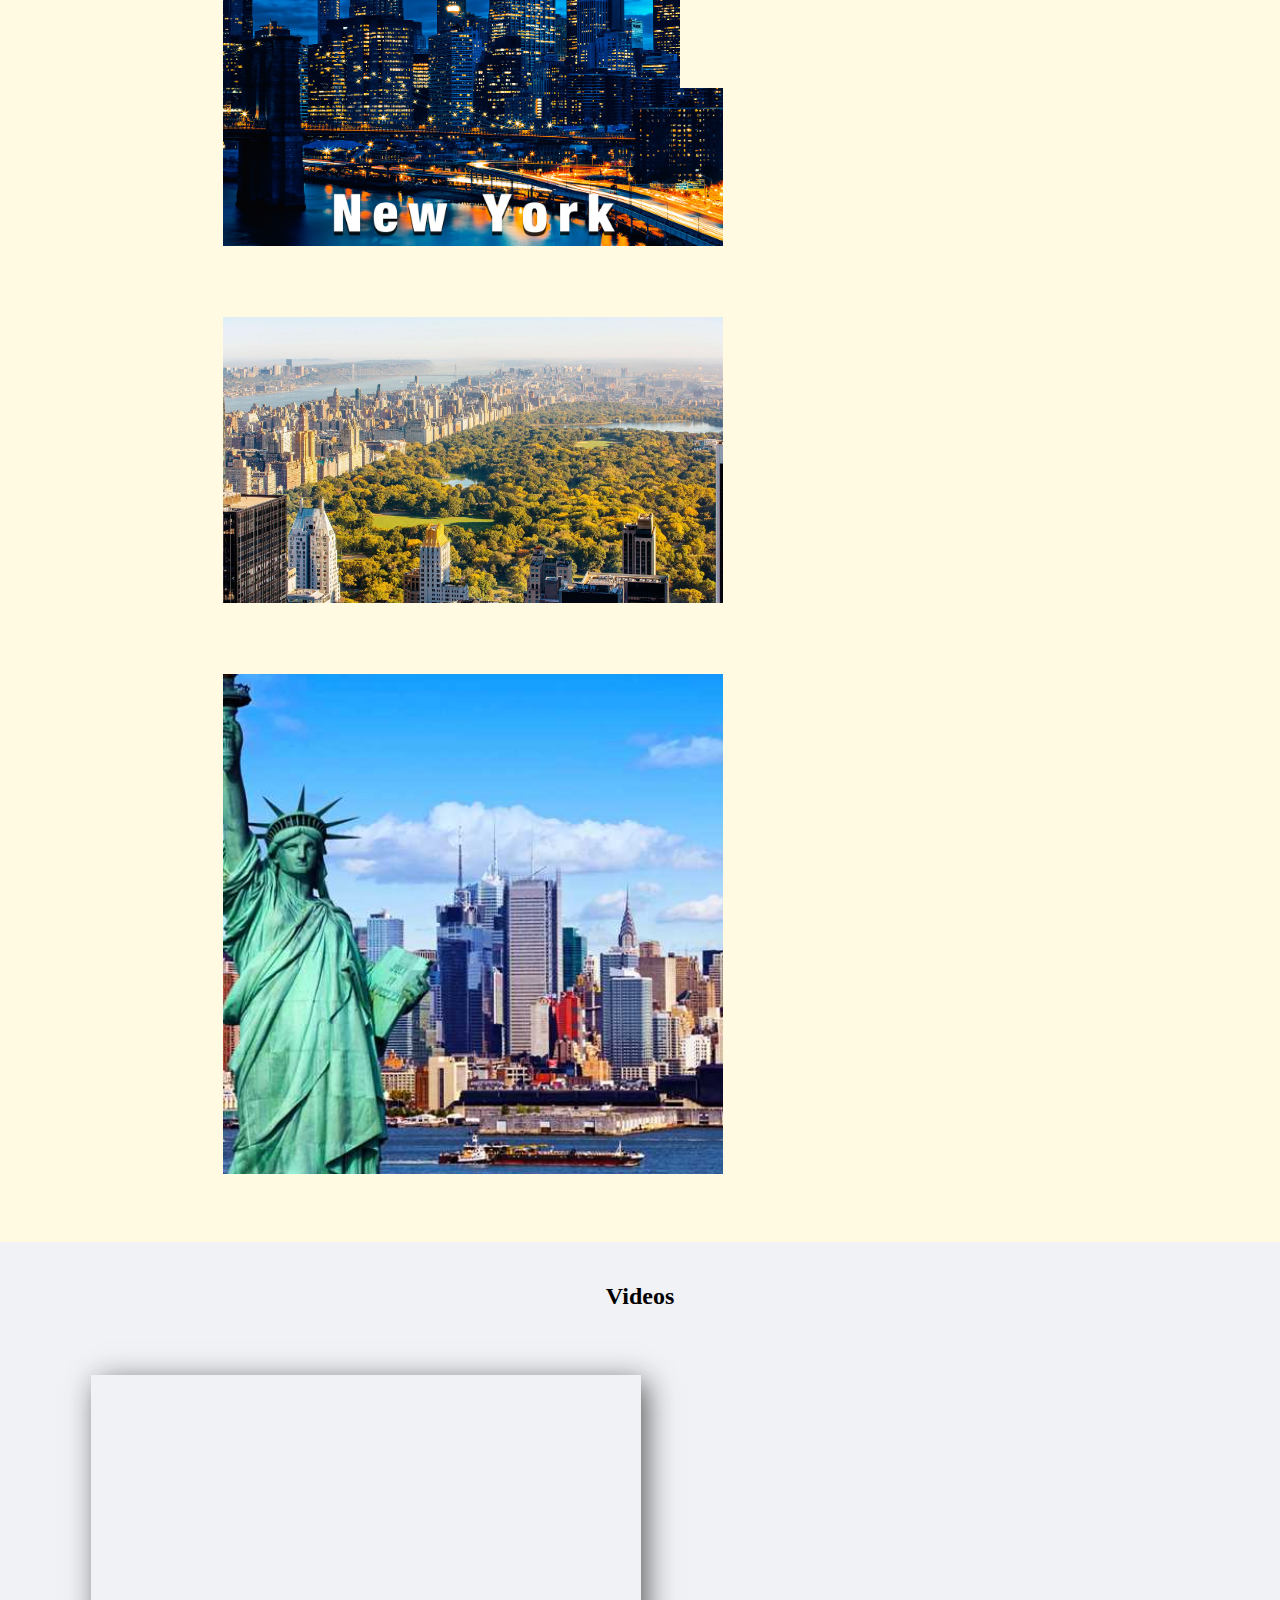
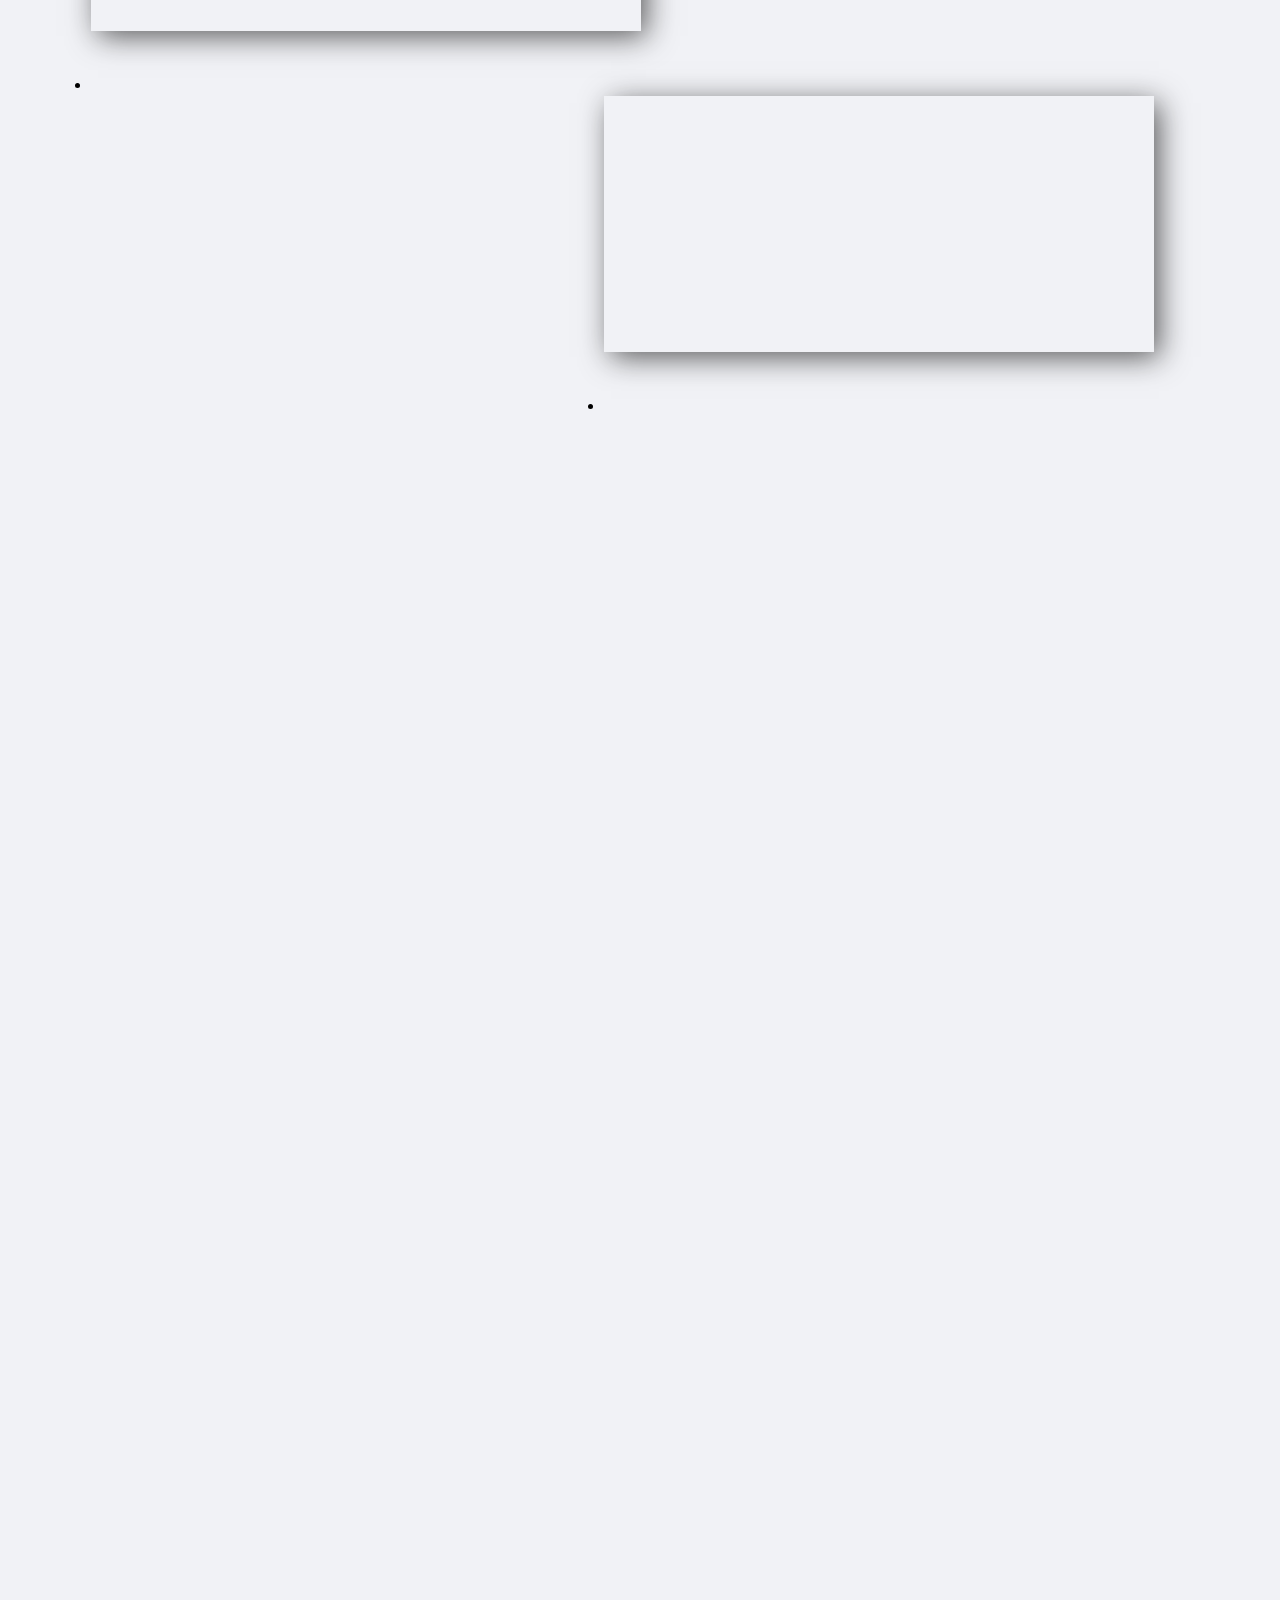
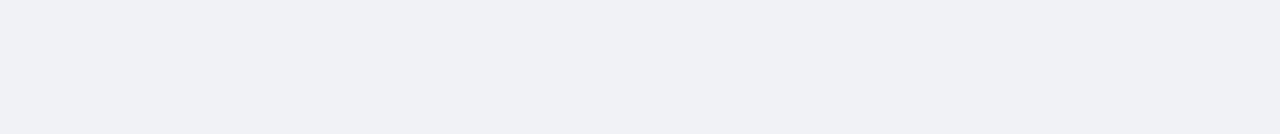
<file: new-york.html>
<!DOCTYPE html>
<html lang="en">
<head>
    <link rel="stylesheet" href="style.css">
    <link rel="stylesheet" href="https://cdnjs.cloudflare.com/ajax/libs/font-awesome/4.7.0/css/font-awesome.css">
    <meta charset="UTF-8">
    <meta http-equiv="X-UA-Compatible" content="IE=edge">
    <meta name="viewport" content="width=device-width, initial-scale=1.0">
    <title>New-York</title>
</head>
<body>
    <header>
        <div id="nfont">
            <h1>Bienvenue à New-York</h1>
            <div id="pTrait"></div>
            <h3>Lieux à découvrir</h3>
        </div>
        <section id="presentation">
            <div id="textInto">
                <h2 align="center">PHOTOS </h2>
                <div id="prestations">
                    <div class="imagesPrestation">
                        <a href="#"><img width="500" src="images/nw1.png" alt=""></a>
                    </div> 
                    <div class="imagesPrestation">
                        <a href="#"><img width="500" src="images/nw2.jpeg" alt=""></a>
                    </div> 
                    <div class="oz">
                        <p >New York officiellement nommée City of New York, connue également sous les noms et abréviations de New York City ou NYC (pour éviter la confusion avec l'État de New York), et dont le surnom le plus connu est The Big Apple (« La grosse pomme »), est la plus grande ville des États-Unis en nombre d'habitants et l'une des plus importantes du continent américain et du monde. Elle se situe dans le Nord-Est du pays, sur la côte atlantique, à l'extrémité sud-est de l'État de New York.
                        </p>
                        </div> 
                    <div class="imagesPrestation">
                        <a href="#"><img width="500" src="images/nw5.jpeg" alt=""></a>
                    </div> 
                    <div class="imagesPrestation">
                        <a href="#"><img width="500" src="images/nw4.jpeg" alt=""></a>
                    </div> 
                </div>
        
            </div>
        </section>
    </header>
    <section id="tourisme">
        <h2 align="center">Videos</h2>
        <ul>
            <li id="pp"><iframe width="560" height="315" src="https://www.youtube.com/embed/Vi0bKLJJTb8" title="YouTube video player" frameborder="0" allow="accelerometer; autoplay; clipboard-write; encrypted-media; gyroscope; picture-in-picture" allowfullscreen></iframe></li>
            <li id="pd"><iframe width="560" height="315" src="https://www.youtube.com/embed/dxsawQOQ9lU" title="YouTube video player" frameborder="0" allow="accelerometer; autoplay; clipboard-write; encrypted-media; gyroscope; picture-in-picture" allowfullscreen></iframe></li>
            
        </ul>
    </section>
</body>
</html>
</file>
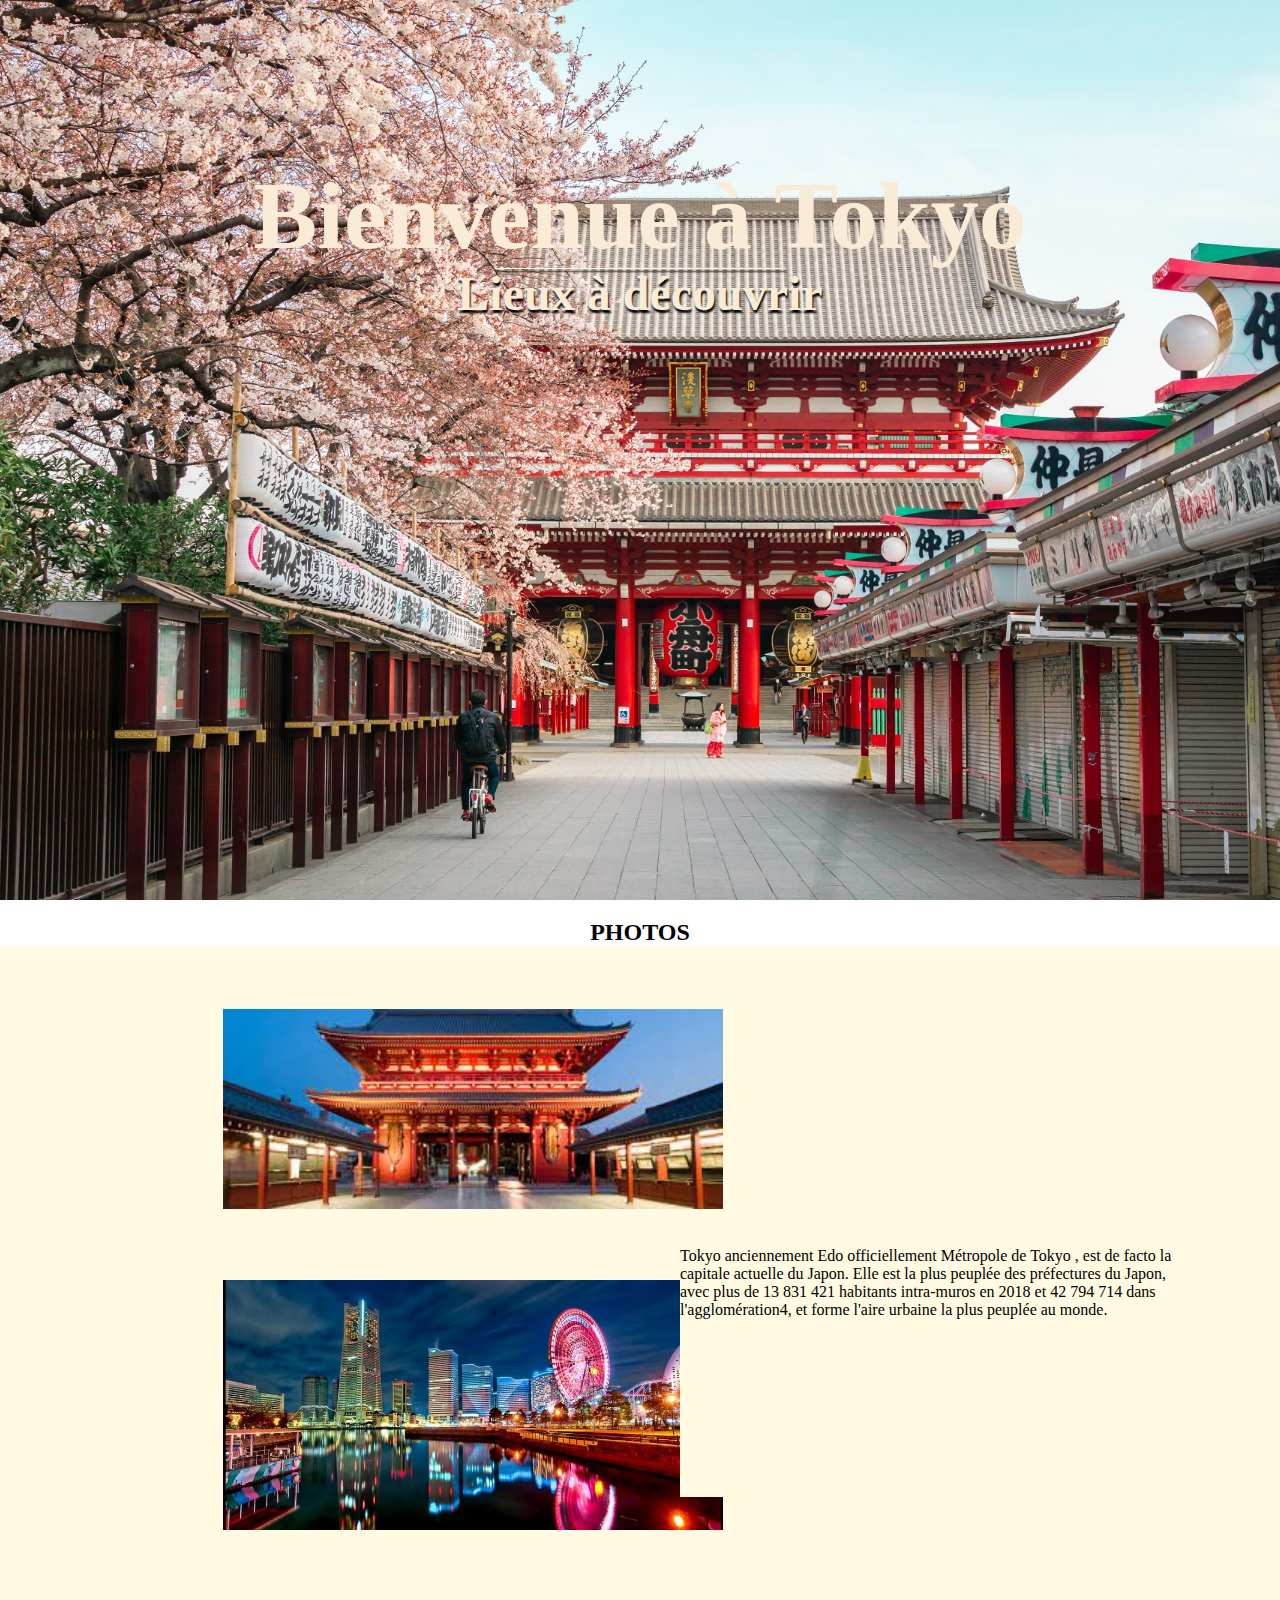
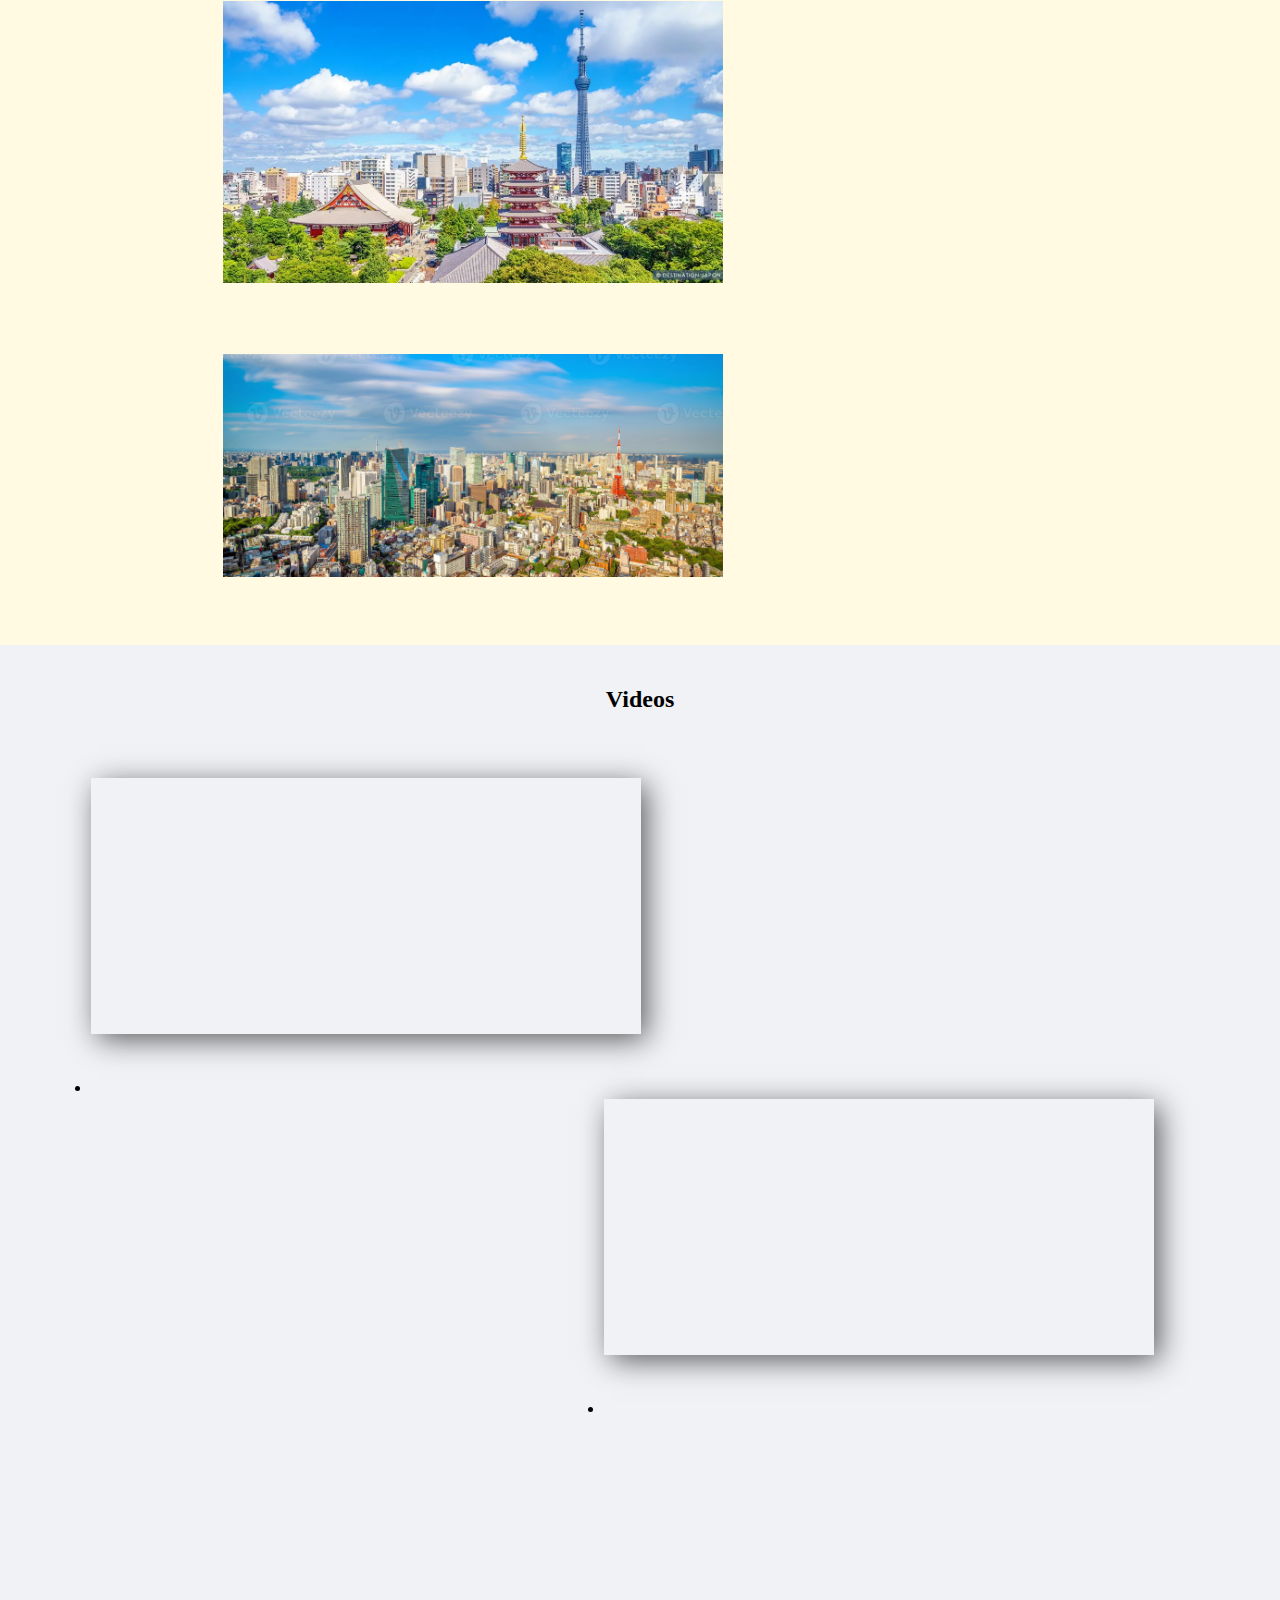
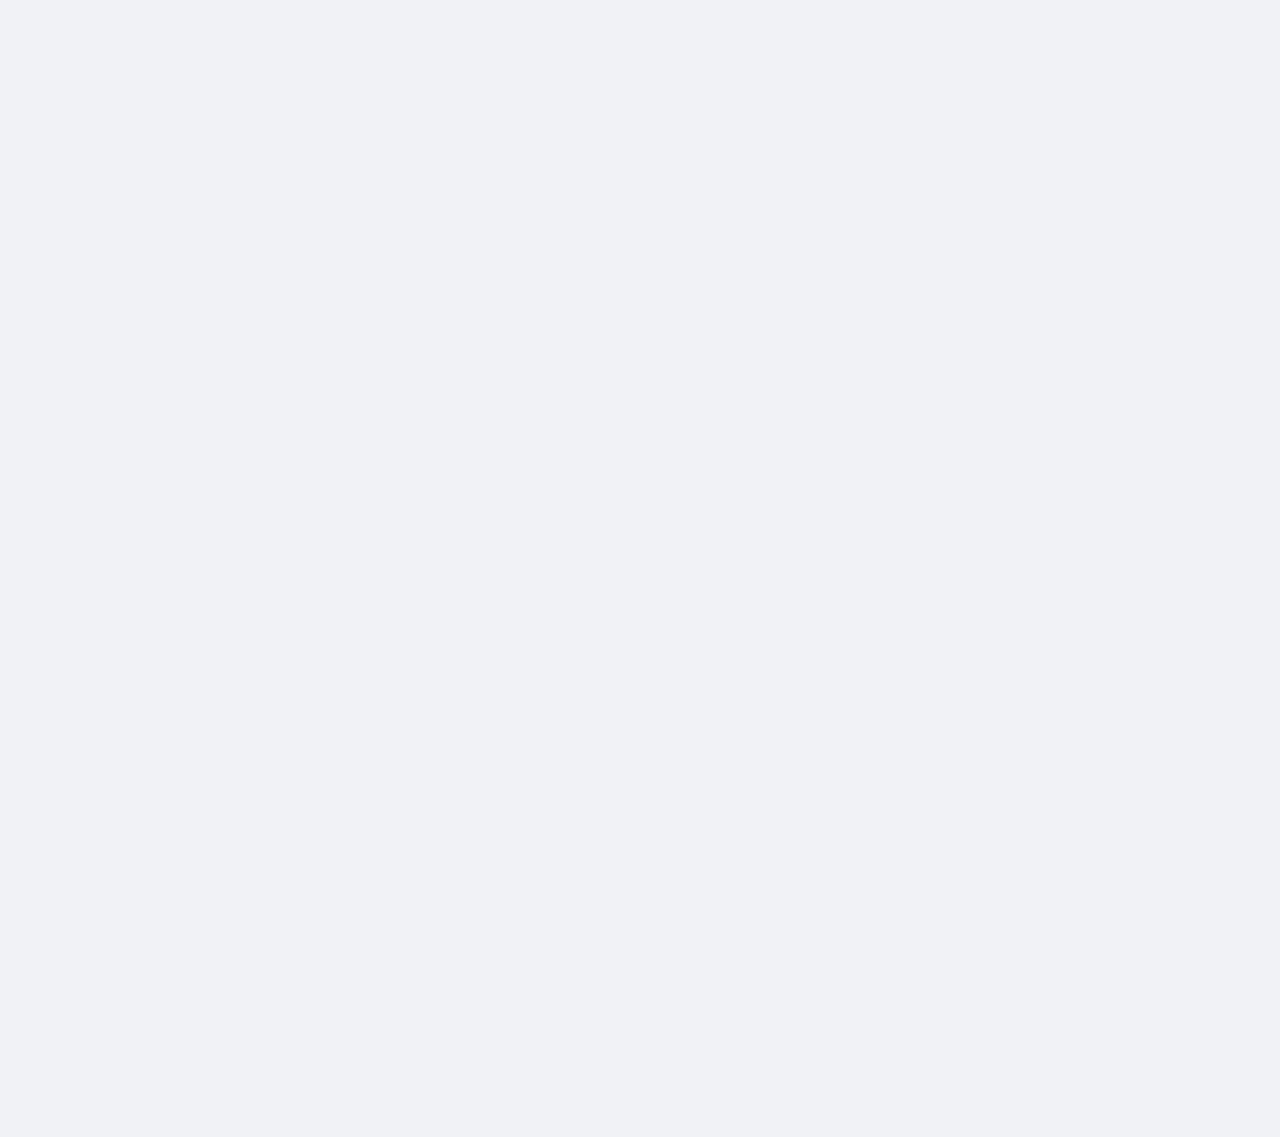
<file: tokyo.html>
<!DOCTYPE html>
<html lang="en">
<head>
    <link rel="stylesheet" href="style.css">
    <link rel="stylesheet" href="https://cdnjs.cloudflare.com/ajax/libs/font-awesome/4.7.0/css/font-awesome.css">
    <meta charset="UTF-8">
    <meta http-equiv="X-UA-Compatible" content="IE=edge">
    <meta name="viewport" content="width=device-width, initial-scale=1.0">
    <title>Tokyo</title>
</head>
<body>
    <header>
        <div id="tofont">
            <h1>Bienvenue à Tokyo</h1>
            <div id="pTrait"></div>
            <h3>Lieux à découvrir</h3>
        </div>
        <section id="presentation">
            <div id="textInto">
                <h2 align="center">PHOTOS </h2>
                <div id="prestations">
                    <div class="imagesPrestation">
                        <a href="#"><img width="500" src="images/to2.jpeg" alt=""></a>
                    </div> 
                    <div class="imagesPrestation">
                        <a href="#"><img width="500" src="images/to3.jpeg" alt=""></a>
                    </div> 
                    <div class="oz">
                        <p >Tokyo anciennement Edo officiellement Métropole de Tokyo , est de facto la capitale actuelle du Japon. Elle est la plus peuplée des préfectures du Japon, avec plus de 13 831 421 habitants intra-muros en 2018 et 42 794 714 dans l'agglomération4, et forme l'aire urbaine la plus peuplée au monde.
                        </p>
                        </div> 
                    <div class="imagesPrestation">
                        <a href="#"><img width="500" src="images/to4.webp" alt=""></a>
                    </div> 
                    <div class="imagesPrestation">
                        <a href="#"><img width="500" src="images/to5.jpeg" alt=""></a>
                    </div> 
                </div>
        
            </div>
        </section>
    </header>
    <section id="tourisme">
        <h2 align="center">Videos</h2>
        <ul>
            <li id="pp"><iframe width="560" height="315" src="https://www.youtube.com/embed/z0II6B-D_6w" title="YouTube video player" frameborder="0" allow="accelerometer; autoplay; clipboard-write; encrypted-media; gyroscope; picture-in-picture" allowfullscreen></iframe></li>
            <li id="pd"><iframe width="560" height="315" src="https://www.youtube.com/embed/6DQxRQb9dCE" title="YouTube video player" frameborder="0" allow="accelerometer; autoplay; clipboard-write; encrypted-media; gyroscope; picture-in-picture" allowfullscreen></iframe></li>
            
        </ul>
    </section>
</body>
</html>
</file>
<file: style.css>
html{
    scroll-behavior:smooth;
}
*{
    padding: 0;
    margin: 0;
}
body{
    
    background-size: cover;
    background-position: center;
    box-sizing: border-box;
   font-size: sans-serif;
    
}

/*------------fond d'ecran---------*/
#imageDufont{
    padding: 60px;
   background: url(images/f8.jpeg) no-repeat fixed 50% 50%; /* font d'ecran sans repetition */
     background-size:cover ; /* pour conserver la proportion de l'image du font d'ecran */
     height: 799px; /* la hauteur du font d'ecran */
 }
 h1{
    font-family: "Dancing script",cursive; /* type de police */
    text-align: center;/* aligner au centre */
    color: antiquewhite;/* la couleur du text */
    font-size: 6em;/* la taille du text h1 */
    margin-top:100px ; /* espace vertical pour la marge en haut */
    text-shadow: #FFFAE1;/* pour faire de l'ombre sur le text de h1 */
}
#premierTrait{
    height: 1px;/* la hauteur du trait */
    width: 25%; /* la largeur du trait*/
    margin: -3px auto; /* marge haut */
    background-color: #FFFAE1; /* la couleur du trait */
    box-shadow: 1px 3px 2px black;/* pour faire de l'ombre sur le trait*/
}
h3{
    text-align: center; /* aligner au centre */
    color: antiquewhite;/*couleur du text */
    font-size: 3em; /* la taille du text h3 */
    text-shadow: 1px 3px 2px black; /* pour faire de l'ombre sur le text de h3 */
}
/* ****************NAVBAR**************** */

nav{
    overflow: hidden;
    background-color: #FFFAE1;
    position: fixed;
    width: 100%;
    opacity: 0.9;

}
header a{
    float: right;
    font-size: 1.2em;
    color: black;
}
header  a{
    text-decoration: none;
    display: block;
    text-align: center;
    padding: 18px 16px;
}
 /* **************PRESENTATION************* */
 #prestations{
    background-color:#FFFAE1; /*la couleur du font de la partie section(id=presentation)*/ 
    padding: 10px 0px 100px 0;/*ecart de haut et en bas */
}
#textIntro{
    padding: 0px 20%;/*ecart de haut et a droite */
}
#prestations{
  display: flex; /* maniere dont les images sont affichées */
  flex-wrap: wrap; /* pour permettre aux images de s'afficher sur une autre ligne si 1er plein */
  justify-content: space-between; /* la façon dont l'espace doit etre réparti si la ligne est pleine */ 
  padding: 30px 15%; /*ecart de haut et a droite */
}
.imagesPrestation {
    font-family: "Dancin script",cursive;/* type de police */
    text-align: center;/* aligner au centre */
    font: size 1.8em;/* la taille du text h4 */
    margin: 15px;/*marge en haut entre les images*/
    font-weight: 300px;
   }
   #prestations p{
    background-color: #FFFAE1;
    width: 500px;
    height: 250px;
    position: absolute;
    right: 100px;
    
  }
imagesPrestation img{
   border-radius: 10px; /* pour faire la coubure de chaque coin*/
   box-shadow: 5px 5px 3px rgb(0,0,0,0.7); /*pour faire de l'ombre */ 
}
.imagesPrestation img:hover{
  opacity: 0,5; /* le degre de transparence du zoom*/
  transform: scale(1.25); /* pour faire apparaitre les photo en zoom*/ 
  transition: 0.6s ease-in-out; /* la vitesse d'animation des photo */
}

/* *************TOURISME*************** */
#tourisme{ /*---style partie video---*/
    height: 2090px; /*-la hauteur du partie section -*/
    background-color: #f1f2f6; /*-la couleur du partie section */
    padding: 1px 2%; /*-ecart de haut et a droite */
}
#tourisme h2{  
    padding-top: 40px;/*-ecart entre h2 et les video-*/
}
#tourisme li{
    margin: 65px 100px 0px 65px; /*marge sur les quatre cotés*/
    height: 256px; /*-la hauteur du contenu de toutes les videos-*/
    width: 55%; /*-la largeur de la boite li qui contient les video */
    max-width: 550px; /*-la largeur maximal du contenu de li */
    float: left; /* pour placer le contenu de li a gauche */
    box-shadow: 6px 6px 28px -1px rgba(22, 22, 22, 0.7); /* pour faire de l'ombre */
}
#tourisme #pd, #tourisme #pq {
   float: right;/* pour placer le contenu de li a droite */
}
#pd p, #pq p {
 float: left;/* pour placer le contenu de li a gauche*/
 margin-left: -180px; /* marge a gauche */
 
}
/*-----------Caire----------------*/
#ifont{
    padding: 60px;
    background: url(images/c3.jpeg) no-repeat fixed 50% 50%;/* image du font d'ecran du caire.html */
     background-size:cover ;/* pour conserver la proportion de l'image du font d'ecran */
     height: 799px;/* la hauteur du font d'ecran */
 }
 #pTrait{
    height: 1px;
    width: 25%;
    margin: -3px auto;
    background-color: #FFFAE1;
    box-shadow: 1px 3px 2px black;
}
/*-----------Dubai----------------*/
#dfont{
    padding: 60px;
    background: url(images/d6.webp) no-repeat fixed 50% 50%;/* image du font d'ecran du dubai.html */
     background-size:cover ;/* pour conserver la proportion de l'image du font d'ecran */
     height: 799px;/* la hauteur du font d'ecran */
 }
 /*-----------istanbul----------------*/
#tfont{
    padding: 60px;
    background: url(images/Is1.jpeg) no-repeat fixed 50% 50%;/* image du font d'ecran du istanbul.html */
     background-size:cover ;/* pour conserver la proportion de l'image du font d'ecran */
     height: 799px;/* la hauteur du font d'ecran */
 }
 /*-----------new-york----------------*/
#nfont{
    padding: 60px;
    background: url(images/nw3.jpeg) no-repeat fixed 50% 50%;/* image du font d'ecran du new-york.html */
     background-size:cover ;/* pour conserver la proportion de l'image du font d'ecran */
     height: 799px;/* la hauteur du font d'ecran */
 }
  /*-----------tokyo----------------*/
#tofont{
    padding: 60px;
    background: url(images/to1.jpeg) no-repeat fixed 50% 50%;/* image du font d'ecran du tokyo.html */
     background-size:cover ;/* pour conserver la proportion de l'image du font d'ecran */
     height: 799px;/* la hauteur du font d'ecran */
 }
</file>
